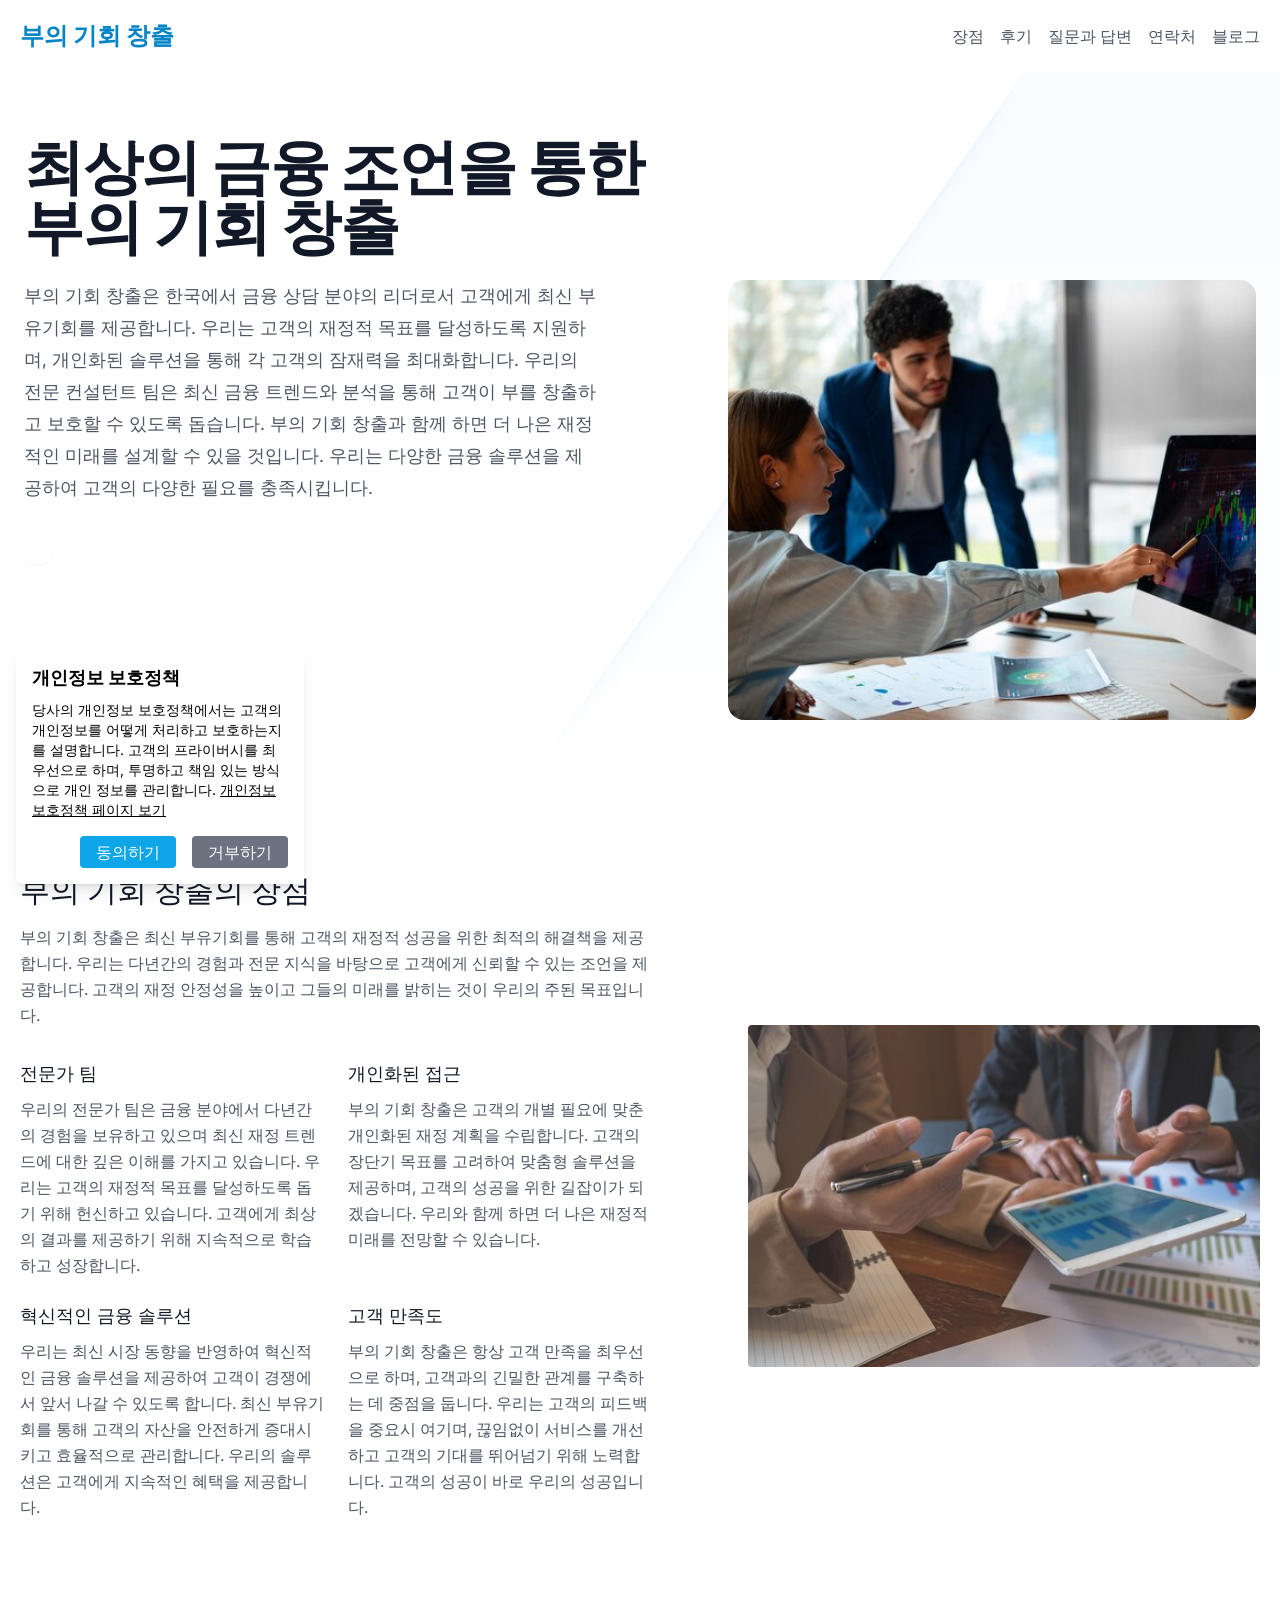
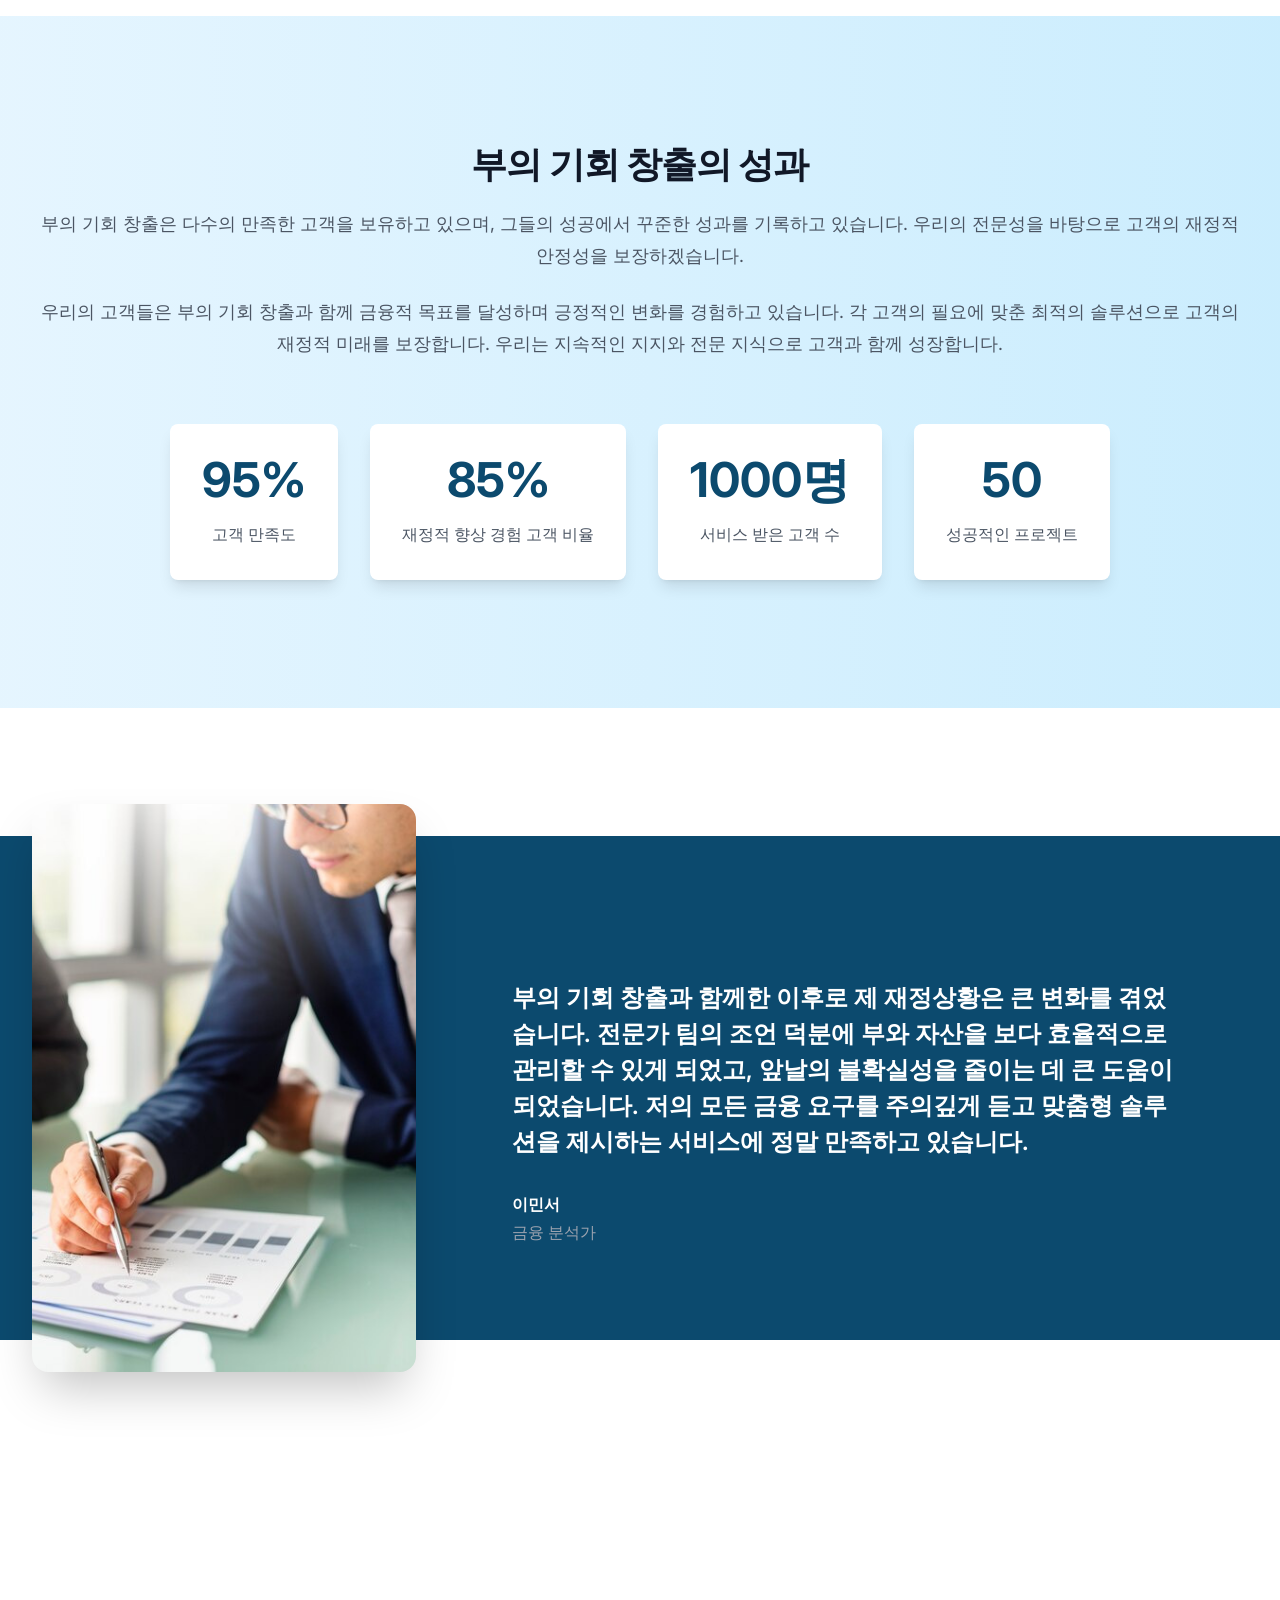
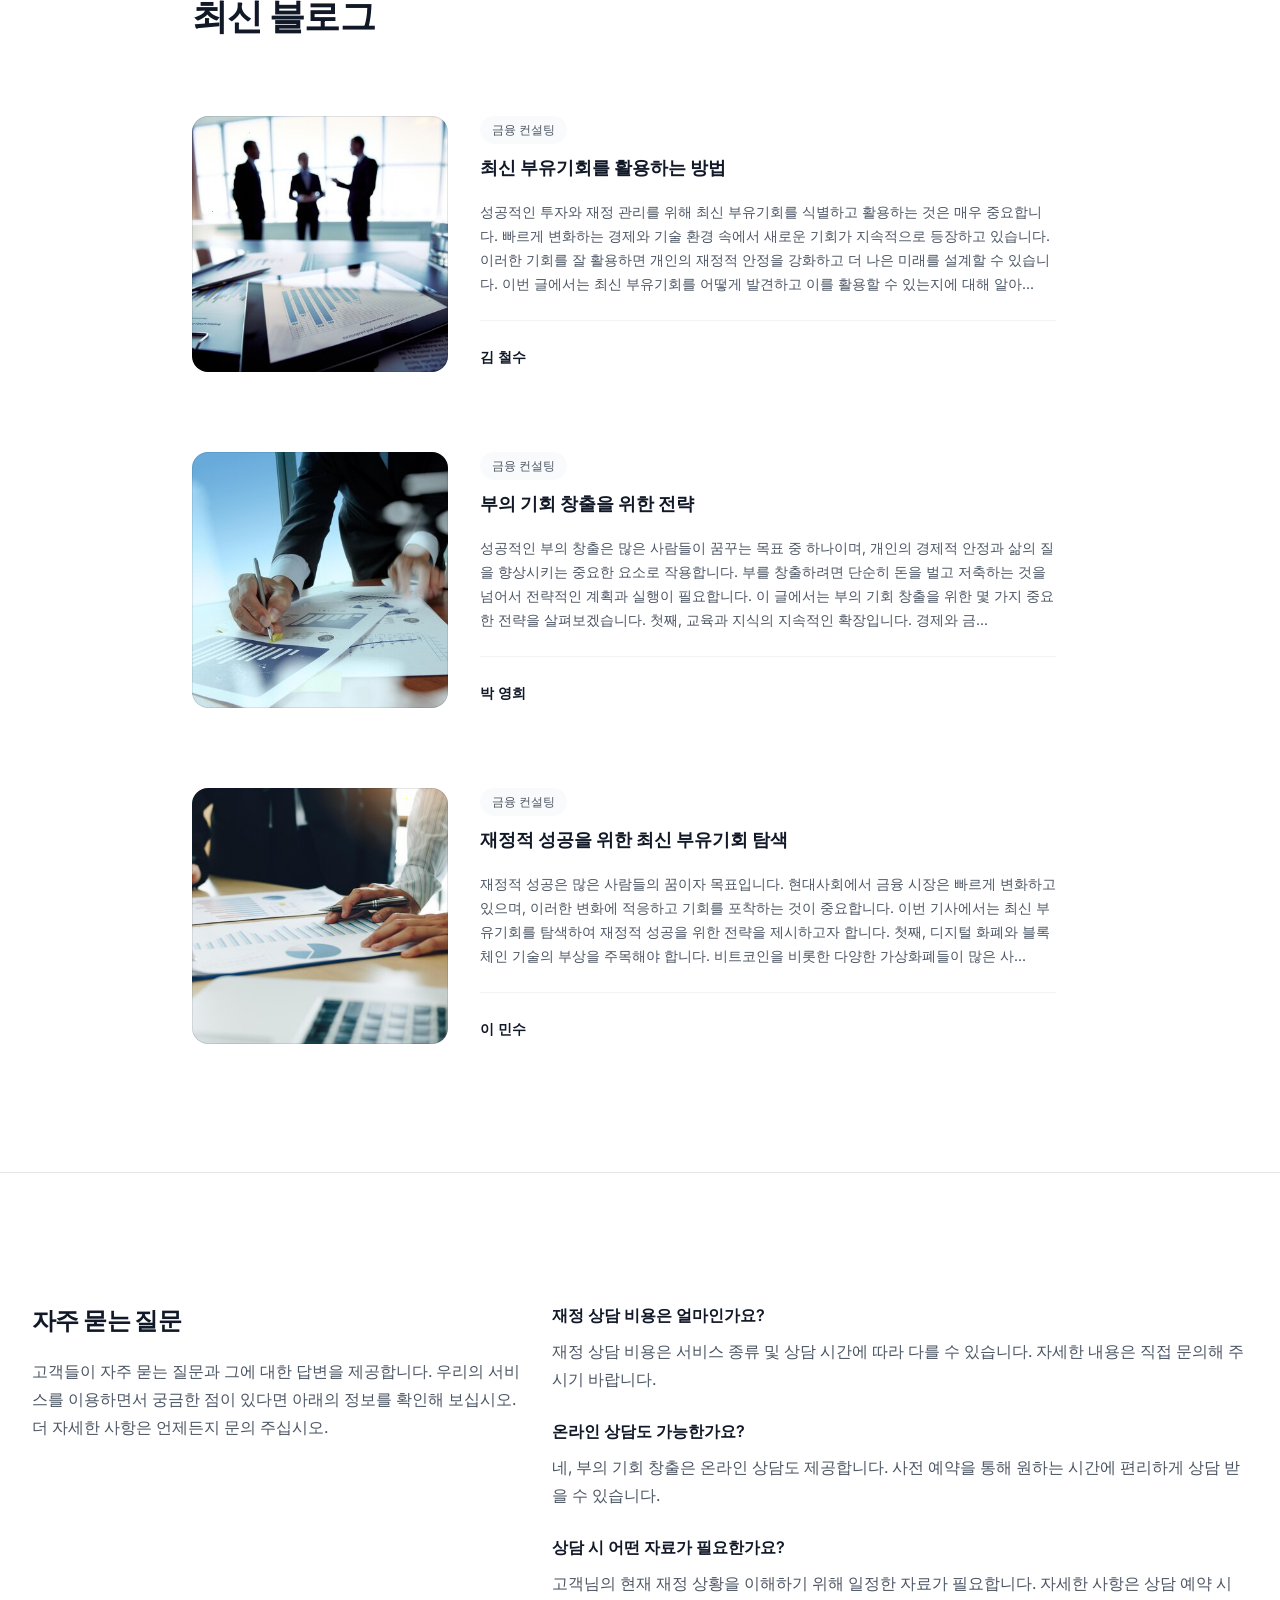
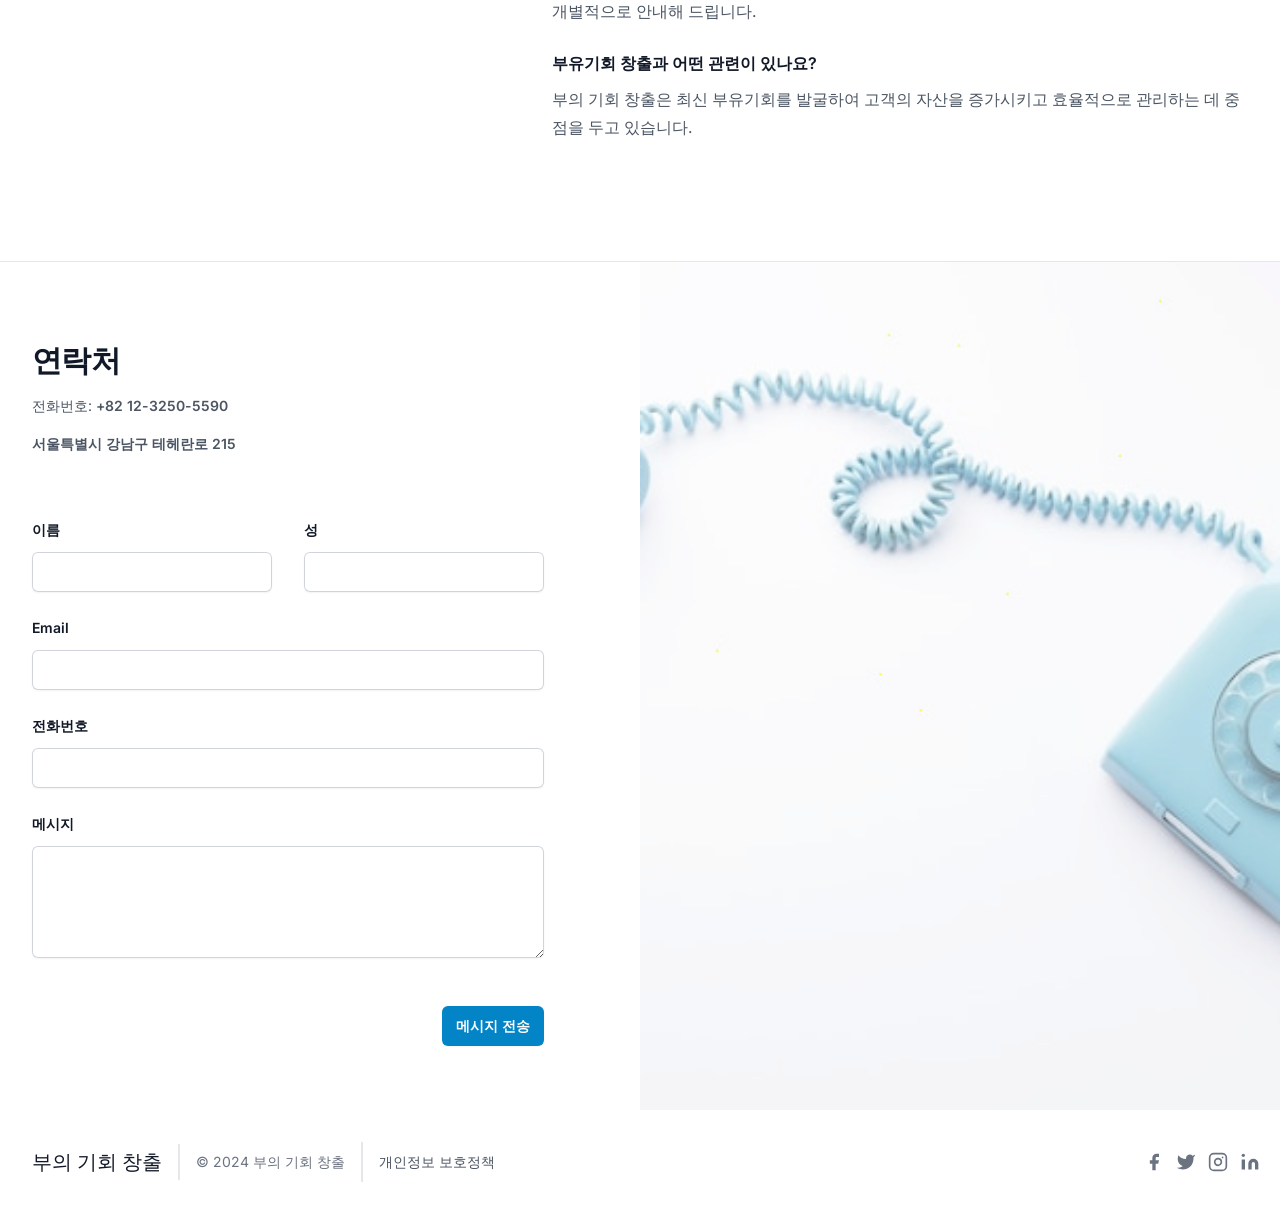
<file: index.html>
<!doctype html>
<html lang="ko" class="height-full" dir="ltr">
  <head>
    <link href="styles.css" rel="stylesheet" />
    <meta name="description" content="부의 기회 창출은 최적의 금융 조언을 제공하는 권위 있는 컨설팅 회사로서 최신 부유기회를 줄곧 탐색하며 고객에게 최고의 부의 증대 기회를 제공합니다. 우리는 고객의 재정을 최적화하고 확장하는 데 중점을 두고 있습니다." />
    <link rel="icon" type="image/x-icon" href="favicon.ico" />
    <link href="https://fonts.googleapis.com/css2?family=Inter:wght@400;500;600;700&amp;display=swap" rel="stylesheet" />
    <title>부의 기회 창출</title>
    <link rel="preconnect" href="https://fonts.gstatic.com" crossorigin="" />
    <meta charset="utf-8" />
    <style>
      body {
        font-family: "Inter", sans-serif;
      }
    </style>
    <link rel="preconnect" href="https://fonts.googleapis.com" />
    <meta name="viewport" content="width=device-width,initial-scale=1" />
  </head>
  <body>
    <header class="background-white shadow-lg-effect">
      <div class="container-main margin-x-auto flex-container flex-wrap-mode padding-5-units flex-direction-column medium-screen-flex-row items-center-position justify-between-space">
        <a href="index.html" class="flex-container items-center-position text-sky-600-color font-weight-bold text-size-2xl">
          <span>부의 기회 창출</span>
        </a>
        <nav class="visibility-hidden medium-screen-flex flex-wrap-mode items-center-position space-x-4-units">
          <a href="index.html#va11wl" class="text-gray-600-color font-weight-normal hover-text-sky-600-color">장점</a>
          <a href="index.html#x18u" class="text-gray-600-color font-weight-normal hover-text-sky-600-color">후기</a>
          <a href="index.html#k0r6" class="text-gray-600-color font-weight-normal hover-text-sky-600-color">질문과 답변</a>
          <a href="contact.html" class="text-gray-600-color font-weight-normal hover-text-sky-600-color">연락처</a>
          <a href="blog.html" class="text-gray-600-color font-weight-normal hover-text-sky-600-color">블로그</a>
        </nav>
      </div>
      <div class="medium-screen-hidden flex-container justify-center-position margin-top-4 space-x-1-units">
        <a href="index.html#va11wl" class="inline-block-display text-gray-600-color hover-background-sky-100 hover-text-sky-600-color padding-2-units rounded-medium-shape">장점</a>
        <a href="index.html#x18u" class="inline-block-display text-gray-600-color hover-background-sky-100 hover-text-sky-600-color padding-2-units rounded-medium-shape">후기</a>
        <a href="index.html#k0r6" class="inline-block-display text-gray-600-color hover-background-sky-100 hover-text-sky-600-color padding-2-units rounded-medium-shape">질문과 답변</a>
        <a href="contact.html" class="inline-block-display text-gray-600-color hover-background-sky-100 hover-text-sky-600-color padding-2-units rounded-medium-shape">연락처</a>
        <a href="blog.html" class="inline-block-display text-gray-600-color hover-background-sky-100 hover-text-sky-600-color padding-2-units rounded-medium-shape">블로그</a>
      </div>
    </header>
    <div id="vk3n75p">
      <div class="background-white">
        <div class="relative-positioning isolation-layer overflow-hidden-mode background-gradient-to-bottom from-sky-100-opacity-20 padding-top-2-units">
          <div class="absolute-placement inset-y-0-value right-one-half-position negative-z-index-10 negative-margin-right-96 width-200-percent origin-top-right-corner skew-x-negative-35-degrees background-white shadow-xl-effect shadow-sky-600-opacity-10 ring-1-effect ring-sky-50-effect small-screen-negative-margin-right-80 large-screen-negative-margin-right-96" aria-hidden="true"></div>
          <div class="margin-x-auto max-width-7xl padding-x-6-units padding-y-14-units">
            <div class="margin-x-auto max-width-2xl large-screen-margin-x-0 large-screen-grid large-screen-max-width-none large-screen-grid-col-2 large-screen-gap-x-16 large-screen-gap-y-6 extra-large-screen-grid-col-1 extra-large-screen-grid-row-1 extra-large-screen-gap-x-8">
              <h1 class="max-width-2xl text-size-4xl font-weight-bold tracking-tight-spacing text-gray-900-color small-screen-text-size-6xl large-screen-col-span-2 extra-large-screen-col-auto">최상의 금융 조언을 통한 부의 기회 창출</h1>
              <div class="margin-top-6 max-width-xl large-screen-margin-top-0 extra-large-screen-col-end-1 extra-large-screen-row-start-1">
                <p class="text-large leading-8-spacing text-gray-600-color">
                  부의 기회 창출은 한국에서 금융 상담 분야의 리더로서 고객에게 최신 부유기회를 제공합니다. 우리는 고객의 재정적 목표를 달성하도록 지원하며, 개인화된 솔루션을 통해 각 고객의 잠재력을 최대화합니다. 우리의 전문 컨설턴트 팀은 최신 금융 트렌드와 분석을 통해 고객이 부를 창출하고 보호할 수 있도록 돕습니다. 부의 기회 창출과 함께 하면 더 나은 재정적인 미래를 설계할 수 있을 것입니다. 우리는 다양한 금융 솔루션을 제공하여 고객의 다양한 필요를 충족시킵니다.
                </p>
                <div class="margin-top-10 flex-container items-center-position gap-x-6-units">
                  <a href="#" class="rounded-full-shape bg--600 padding-x-3-5-units padding-y-2-5-units text-small font-weight-semibold text-white-color shadow-sm-effect hover:bg--500 focus-visible-outline focus-visible-outline-2 focus-visible-outline-offset-2 focus-visible:outline--600"></a>
                </div>
              </div>
              <img src="img/55f402dbfc7a3c0eaf772521b5e986a7.jpg" alt="" class="margin-top-10 aspect-ratio-6-5 width-full max-width-large rounded-2xl-shape object-cover-mode small-screen-margin-top-16 large-screen-margin-top-0 large-screen-max-width-none extra-large-screen-row-span-2 extra-large-screen-row-end-2 extra-large-screen-margin-top-36" />
            </div>
          </div>
          <div class="absolute-placement inset-x-0-value bottom-0-position negative-z-index-10 height-24 background-gradient-to-top from-white-bg small-screen-height-32"></div>
        </div>
      </div>
    </div>
    <div id="va11wl">
      <section class="text-gray-600-color body-font">
        <div class="container-main margin-x-auto flex-container padding-x-5-units padding-y-24-units medium-screen-flex-row flex-direction-column items-center-position">
          <div class="large-screen-flex-grow medium-screen-width-50-percent large-screen-padding-right-24 medium-screen-padding-right-16 flex-container flex-direction-column medium-screen-items-start medium-screen-text-alignment-left margin-bottom-10 medium-screen-margin-bottom-0 items-center-position text-alignment-center">
            <h1 class="title-font small-screen-text-size-3xl text-size-2xl margin-bottom-4 font-weight-medium text-gray-900-color">부의 기회 창출의 장점</h1>
            <p class="margin-bottom-8 leading-relaxed-spacing">부의 기회 창출은 최신 부유기회를 통해 고객의 재정적 성공을 위한 최적의 해결책을 제공합니다. 우리는 다년간의 경험과 전문 지식을 바탕으로 고객에게 신뢰할 수 있는 조언을 제공합니다. 고객의 재정 안정성을 높이고 그들의 미래를 밝히는 것이 우리의 주된 목표입니다.</p>
            <div class="grid-layout medium-screen-grid-col-2 gap-6-units">
              <div class="flex-container flex-direction-column items-start-position text-alignment-left">
                <h2 class="text-large font-weight-medium text-gray-900-color margin-bottom-2">전문가 팀</h2>
                <p class="leading-relaxed-spacing text-base-size">우리의 전문가 팀은 금융 분야에서 다년간의 경험을 보유하고 있으며 최신 재정 트렌드에 대한 깊은 이해를 가지고 있습니다. 우리는 고객의 재정적 목표를 달성하도록 돕기 위해 헌신하고 있습니다. 고객에게 최상의 결과를 제공하기 위해 지속적으로 학습하고 성장합니다.</p>
              </div>
              <div class="flex-container flex-direction-column items-start-position text-alignment-left">
                <h2 class="text-large font-weight-medium text-gray-900-color margin-bottom-2">개인화된 접근</h2>
                <p class="leading-relaxed-spacing text-base-size">부의 기회 창출은 고객의 개별 필요에 맞춘 개인화된 재정 계획을 수립합니다. 고객의 장단기 목표를 고려하여 맞춤형 솔루션을 제공하며, 고객의 성공을 위한 길잡이가 되겠습니다. 우리와 함께 하면 더 나은 재정적 미래를 전망할 수 있습니다.</p>
              </div>
              <div class="flex-container flex-direction-column items-start-position text-alignment-left">
                <h2 class="text-large font-weight-medium text-gray-900-color margin-bottom-2">혁신적인 금융 솔루션</h2>
                <p class="leading-relaxed-spacing text-base-size">우리는 최신 시장 동향을 반영하여 혁신적인 금융 솔루션을 제공하여 고객이 경쟁에서 앞서 나갈 수 있도록 합니다. 최신 부유기회를 통해 고객의 자산을 안전하게 증대시키고 효율적으로 관리합니다. 우리의 솔루션은 고객에게 지속적인 혜택을 제공합니다.</p>
              </div>
              <div class="flex-container flex-direction-column items-start-position text-alignment-left">
                <h2 class="text-large font-weight-medium text-gray-900-color margin-bottom-2">고객 만족도</h2>
                <p class="leading-relaxed-spacing text-base-size">부의 기회 창출은 항상 고객 만족을 최우선으로 하며, 고객과의 긴밀한 관계를 구축하는 데 중점을 둡니다. 우리는 고객의 피드백을 중요시 여기며, 끊임없이 서비스를 개선하고 고객의 기대를 뛰어넘기 위해 노력합니다. 고객의 성공이 바로 우리의 성공입니다.</p>
              </div>
            </div>
          </div>
          <div class="large-screen-max-width-large large-screen-width-full medium-screen-width-50-percent width-five-sixths">
            <img class="object-cover-mode object-center-mode border-radius-general" alt="feature" src="img/f801fd3d85fdb9ff3bda42faf10e4c5b.jpg" />
          </div>
        </div>
      </section>
    </div>
    <div id="ey2ras9">
      <div class="relative-positioning background-sky-50 padding-y-24-units small-screen-padding-y-32">
        <div class="absolute-placement inset-0-value background-gradient-to-right from-sky-200 to-sky-400 opacity-20-value"></div>
        <div class="relative-positioning z-index-10 margin-x-auto max-width-7xl padding-x-6-units large-screen-padding-x-8">
          <div class="margin-x-auto max-width-2xl text-alignment-center large-screen-margin-x-0 large-screen-max-width-none">
            <h2 class="text-size-3xl font-weight-bold tracking-tight-spacing text-gray-900-color small-screen-text-size-4xl">부의 기회 창출의 성과</h2>
            <p class="margin-top-6 text-large leading-8-spacing text-gray-600-color">부의 기회 창출은 다수의 만족한 고객을 보유하고 있으며, 그들의 성공에서 꾸준한 성과를 기록하고 있습니다. 우리의 전문성을 바탕으로 고객의 재정적 안정성을 보장하겠습니다.</p>
            <p class="margin-top-6 text-large leading-8-spacing text-gray-600-color">우리의 고객들은 부의 기회 창출과 함께 금융적 목표를 달성하며 긍정적인 변화를 경험하고 있습니다. 각 고객의 필요에 맞춘 최적의 솔루션으로 고객의 재정적 미래를 보장합니다. 우리는 지속적인 지지와 전문 지식으로 고객과 함께 성장합니다.</p>
          </div>
          <div class="margin-top-16 flex-container flex-direction-column items-center-position large-screen-flex-row large-screen-justify-center large-screen-space-x-8">
            <div class="flex-container flex-direction-column items-center-position background-white rounded-large-shape shadow-lg-effect padding-8-units transform-property hover-scale-105 transition-transform-effect duration-300-ms">
              <dd class="text-size-5xl font-weight-bold text-sky-900-color">95%</dd>
              <dt class="margin-top-4 text-base-size leading-7-spacing text-gray-600-color">고객 만족도</dt>
            </div>
            <div class="flex-container flex-direction-column items-center-position background-white rounded-large-shape shadow-lg-effect padding-8-units margin-top-8 large-screen-margin-top-0 transform-property hover-scale-105 transition-transform-effect duration-300-ms">
              <dd class="text-size-5xl font-weight-bold text-sky-900-color">85%</dd>
              <dt class="margin-top-4 text-base-size leading-7-spacing text-gray-600-color">재정적 향상 경험 고객 비율</dt>
            </div>
            <div class="flex-container flex-direction-column items-center-position background-white rounded-large-shape shadow-lg-effect padding-8-units margin-top-8 large-screen-margin-top-0 transform-property hover-scale-105 transition-transform-effect duration-300-ms">
              <dd class="text-size-5xl font-weight-bold text-sky-900-color">1000명</dd>
              <dt class="margin-top-4 text-base-size leading-7-spacing text-gray-600-color">서비스 받은 고객 수</dt>
            </div>
            <div class="flex-container flex-direction-column items-center-position background-white rounded-large-shape shadow-lg-effect padding-8-units margin-top-8 large-screen-margin-top-0 transform-property hover-scale-105 transition-transform-effect duration-300-ms">
              <dd class="text-size-5xl font-weight-bold text-sky-900-color">50</dd>
              <dt class="margin-top-4 text-base-size leading-7-spacing text-gray-600-color">성공적인 프로젝트</dt>
            </div>
          </div>
        </div>
      </div>
    </div>
    <div id="x18u">
      <div class="background-white padding-bottom-16-units padding-top-24-units small-screen-padding-bottom-24 small-screen-padding-top-32 extra-large-screen-padding-bottom-32">
        <div class="background-sky-900 padding-bottom-20-units small-screen-padding-bottom-24 extra-large-screen-padding-bottom-0">
          <div class="margin-x-auto flex-container max-width-7xl flex-direction-column items-center-position gap-x-8-units gap-y-10-units padding-x-6-units small-screen-gap-y-8 large-screen-padding-x-8 extra-large-screen-flex-row extra-large-screen-items-stretch">
            <div class="negative-margin-top-8 width-full max-width-2xl extra-large-screen-negative-margin-bottom-8 extra-large-screen-width-96 extra-large-screen-flex-none">
              <div class="relative-positioning aspect-ratio-2-1 height-full medium-screen-negative-margin-x-8 extra-large-screen-margin-x-0 extra-large-screen-aspect-auto">
                <img class="absolute-placement inset-0-value height-full width-full rounded-2xl-shape background-gray-800 object-cover-mode shadow-2xl-effect" src="img/5e4ec830939a0e39552d99573cede578.jpg" alt="" />
              </div>
            </div>
            <div class="width-full max-width-2xl extra-large-screen-max-width-none extra-large-screen-flex-auto extra-large-screen-padding-x-16 extra-large-screen-padding-y-24">
              <figure class="relative-positioning isolation-layer padding-top-6-units small-screen-padding-top-12">
                <blockquote class="text-extra-large font-weight-semibold leading-8-spacing text-white-color small-screen-text-size-2xl small-screen-leading-9">
                  <p>부의 기회 창출과 함께한 이후로 제 재정상황은 큰 변화를 겪었습니다. 전문가 팀의 조언 덕분에 부와 자산을 보다 효율적으로 관리할 수 있게 되었고, 앞날의 불확실성을 줄이는 데 큰 도움이 되었습니다. 저의 모든 금융 요구를 주의깊게 듣고 맞춤형 솔루션을 제시하는 서비스에 정말 만족하고 있습니다.</p>
                </blockquote>
                <figcaption class="margin-top-8 text-base-size">
                  <div class="font-weight-semibold text-white-color">이민서</div>
                  <div class="margin-top-1 text-gray-400-color">금융 분석가</div>
                </figcaption>
              </figure>
            </div>
          </div>
        </div>
      </div>
    </div>
    <div class="background-white padding-y-24-units small-screen-padding-y-32">
      <div class="margin-x-auto max-width-7xl padding-x-6-units large-screen-padding-x-8">
        <div class="margin-x-auto max-width-2xl large-screen-max-width-4xl">
          <h2 class="text-size-3xl font-weight-bold tracking-tight-spacing text-gray-900-color small-screen-text-size-4xl">최신 블로그</h2>
          <div class="margin-top-16 space-y-20-units large-screen-margin-top-20 large-screen-space-y-20">
            <article class="relative-positioning isolation-layer flex-container flex-direction-column gap-8-units large-screen-flex-row">
              <div class="relative-positioning aspect-ratio-16-9 small-screen-aspect-ratio-2-1 large-screen-aspect-square large-screen-width-64 large-screen-no-shrink">
                <img src="img/430f88f189b59d0cfd49368d23d79ee9.jpg" alt="" class="absolute-placement inset-0-value height-full width-full rounded-2xl-shape background-gray-50 object-cover-mode" />
                <div class="absolute-placement inset-0-value rounded-2xl-shape ring-1-effect ring-inset-effect ring-gray-900-opacity-10"></div>
              </div>
              <div>
                <div class="flex-container items-center-position gap-x-4-units text-extra-small">
                  <a href="#" class="relative-positioning z-index-10 rounded-full-shape background-gray-50 padding-x-3-units padding-y-1-5-units font-weight-medium text-gray-600-color hover-background-gray-100">금융 컨설팅</a>
                </div>
                <div class="group-container relative-positioning max-width-xl">
                  <h3 class="margin-top-3 text-large font-weight-semibold leading-6-spacing text-gray-900-color group-hover-text-gray-600">
                    <a href="choesin-buyugihoeleul-hwal-yonghaneun-bangbeob.html">
                      <span class="absolute-placement inset-0-value"></span>
                      최신 부유기회를 활용하는 방법
                    </a>
                  </h3>
                  <p class="margin-top-5 text-small leading-6-spacing text-gray-600-color">성공적인 투자와 재정 관리를 위해 최신 부유기회를 식별하고 활용하는 것은 매우 중요합니다. 빠르게 변화하는 경제와 기술 환경 속에서 새로운 기회가 지속적으로 등장하고 있습니다. 이러한 기회를 잘 활용하면 개인의 재정적 안정을 강화하고 더 나은 미래를 설계할 수 있습니다. 이번 글에서는 최신 부유기회를 어떻게 발견하고 이를 활용할 수 있는지에 대해 알아...</p>
                </div>
                <div class="margin-top-6 flex-container border-top-direction border-gray-900-opacity-5 padding-top-6-units">
                  <div class="relative-positioning flex-container items-center-position gap-x-4-units">
                    <div class="text-small leading-6-spacing">
                      <p class="font-weight-semibold text-gray-900-color">
                        <a href="choesin-buyugihoeleul-hwal-yonghaneun-bangbeob.html">
                          <span class="absolute-placement inset-0-value"></span>
                          김 철수
                        </a>
                      </p>
                    </div>
                  </div>
                </div>
              </div>
            </article>
            <article class="relative-positioning isolation-layer flex-container flex-direction-column gap-8-units large-screen-flex-row">
              <div class="relative-positioning aspect-ratio-16-9 small-screen-aspect-ratio-2-1 large-screen-aspect-square large-screen-width-64 large-screen-no-shrink">
                <img src="img/b6f781b484998ef44552d66808624c98.jpg" alt="" class="absolute-placement inset-0-value height-full width-full rounded-2xl-shape background-gray-50 object-cover-mode" />
                <div class="absolute-placement inset-0-value rounded-2xl-shape ring-1-effect ring-inset-effect ring-gray-900-opacity-10"></div>
              </div>
              <div>
                <div class="flex-container items-center-position gap-x-4-units text-extra-small">
                  <a href="#" class="relative-positioning z-index-10 rounded-full-shape background-gray-50 padding-x-3-units padding-y-1-5-units font-weight-medium text-gray-600-color hover-background-gray-100">금융 컨설팅</a>
                </div>
                <div class="group-container relative-positioning max-width-xl">
                  <h3 class="margin-top-3 text-large font-weight-semibold leading-6-spacing text-gray-900-color group-hover-text-gray-600">
                    <a href="buui-gihoe-changchul-eul-wihan-jeonlyag.html">
                      <span class="absolute-placement inset-0-value"></span>
                      부의 기회 창출을 위한 전략
                    </a>
                  </h3>
                  <p class="margin-top-5 text-small leading-6-spacing text-gray-600-color">성공적인 부의 창출은 많은 사람들이 꿈꾸는 목표 중 하나이며, 개인의 경제적 안정과 삶의 질을 향상시키는 중요한 요소로 작용합니다. 부를 창출하려면 단순히 돈을 벌고 저축하는 것을 넘어서 전략적인 계획과 실행이 필요합니다. 이 글에서는 부의 기회 창출을 위한 몇 가지 중요한 전략을 살펴보겠습니다. 첫째, 교육과 지식의 지속적인 확장입니다. 경제와 금...</p>
                </div>
                <div class="margin-top-6 flex-container border-top-direction border-gray-900-opacity-5 padding-top-6-units">
                  <div class="relative-positioning flex-container items-center-position gap-x-4-units">
                    <div class="text-small leading-6-spacing">
                      <p class="font-weight-semibold text-gray-900-color">
                        <a href="buui-gihoe-changchul-eul-wihan-jeonlyag.html">
                          <span class="absolute-placement inset-0-value"></span>
                          박 영희
                        </a>
                      </p>
                    </div>
                  </div>
                </div>
              </div>
            </article>
            <article class="relative-positioning isolation-layer flex-container flex-direction-column gap-8-units large-screen-flex-row">
              <div class="relative-positioning aspect-ratio-16-9 small-screen-aspect-ratio-2-1 large-screen-aspect-square large-screen-width-64 large-screen-no-shrink">
                <img src="img/49d1831b44b7890c4233d993d69d5adf.jpg" alt="" class="absolute-placement inset-0-value height-full width-full rounded-2xl-shape background-gray-50 object-cover-mode" />
                <div class="absolute-placement inset-0-value rounded-2xl-shape ring-1-effect ring-inset-effect ring-gray-900-opacity-10"></div>
              </div>
              <div>
                <div class="flex-container items-center-position gap-x-4-units text-extra-small">
                  <a href="#" class="relative-positioning z-index-10 rounded-full-shape background-gray-50 padding-x-3-units padding-y-1-5-units font-weight-medium text-gray-600-color hover-background-gray-100">금융 컨설팅</a>
                </div>
                <div class="group-container relative-positioning max-width-xl">
                  <h3 class="margin-top-3 text-large font-weight-semibold leading-6-spacing text-gray-900-color group-hover-text-gray-600">
                    <a href="jaejeongjeog-seong-gong-eul-wihan-choesin-buyugihoe-tamsaeg.html">
                      <span class="absolute-placement inset-0-value"></span>
                      재정적 성공을 위한 최신 부유기회 탐색
                    </a>
                  </h3>
                  <p class="margin-top-5 text-small leading-6-spacing text-gray-600-color">재정적 성공은 많은 사람들의 꿈이자 목표입니다. 현대사회에서 금융 시장은 빠르게 변화하고 있으며, 이러한 변화에 적응하고 기회를 포착하는 것이 중요합니다. 이번 기사에서는 최신 부유기회를 탐색하여 재정적 성공을 위한 전략을 제시하고자 합니다. 첫째, 디지털 화폐와 블록체인 기술의 부상을 주목해야 합니다. 비트코인을 비롯한 다양한 가상화폐들이 많은 사...</p>
                </div>
                <div class="margin-top-6 flex-container border-top-direction border-gray-900-opacity-5 padding-top-6-units">
                  <div class="relative-positioning flex-container items-center-position gap-x-4-units">
                    <div class="text-small leading-6-spacing">
                      <p class="font-weight-semibold text-gray-900-color">
                        <a href="jaejeongjeog-seong-gong-eul-wihan-choesin-buyugihoe-tamsaeg.html">
                          <span class="absolute-placement inset-0-value"></span>
                          이 민수
                        </a>
                      </p>
                    </div>
                  </div>
                </div>
              </div>
            </article>
          </div>
        </div>
      </div>
    </div>
    <div id="k0r6">
      <div class="background-white border-y-direction">
        <div class="margin-x-auto max-width-7xl padding-x-6-units padding-y-24-units small-screen-padding-top-32 large-screen-padding-x-8 lg:py-30">
          <div class="large-screen-grid large-screen-grid-col-12 large-screen-gap-8">
            <div class="large-screen-col-span-5">
              <h2 class="text-size-2xl font-weight-bold leading-10-spacing tracking-tight-spacing text-gray-900-color">자주 묻는 질문</h2>
              <p class="margin-top-4 text-base-size leading-7-spacing text-gray-600-color">고객들이 자주 묻는 질문과 그에 대한 답변을 제공합니다. 우리의 서비스를 이용하면서 궁금한 점이 있다면 아래의 정보를 확인해 보십시오. 더 자세한 사항은 언제든지 문의 주십시오.</p>
            </div>
            <div class="margin-top-10 large-screen-col-span-7 large-screen-margin-top-0">
              <dl class="space-y-10-units margin-bottom-6">
                <div>
                  <dt class="text-base-size font-weight-semibold leading-7-spacing text-gray-900-color">재정 상담 비용은 얼마인가요?</dt>
                  <dd class="margin-top-2 text-base-size leading-7-spacing text-gray-600-color">재정 상담 비용은 서비스 종류 및 상담 시간에 따라 다를 수 있습니다. 자세한 내용은 직접 문의해 주시기 바랍니다.</dd>
                </div>
              </dl>
              <dl class="space-y-10-units margin-bottom-6">
                <div>
                  <dt class="text-base-size font-weight-semibold leading-7-spacing text-gray-900-color">온라인 상담도 가능한가요?</dt>
                  <dd class="margin-top-2 text-base-size leading-7-spacing text-gray-600-color">네, 부의 기회 창출은 온라인 상담도 제공합니다. 사전 예약을 통해 원하는 시간에 편리하게 상담 받을 수 있습니다.</dd>
                </div>
              </dl>
              <dl class="space-y-10-units margin-bottom-6">
                <div>
                  <dt class="text-base-size font-weight-semibold leading-7-spacing text-gray-900-color">상담 시 어떤 자료가 필요한가요?</dt>
                  <dd class="margin-top-2 text-base-size leading-7-spacing text-gray-600-color">고객님의 현재 재정 상황을 이해하기 위해 일정한 자료가 필요합니다. 자세한 사항은 상담 예약 시 개별적으로 안내해 드립니다.</dd>
                </div>
              </dl>
              <dl class="space-y-10-units margin-bottom-6">
                <div>
                  <dt class="text-base-size font-weight-semibold leading-7-spacing text-gray-900-color">부유기회 창출과 어떤 관련이 있나요?</dt>
                  <dd class="margin-top-2 text-base-size leading-7-spacing text-gray-600-color">부의 기회 창출은 최신 부유기회를 발굴하여 고객의 자산을 증가시키고 효율적으로 관리하는 데 중점을 두고 있습니다.</dd>
                </div>
              </dl>
            </div>
          </div>
        </div>
      </div>
    </div>
    <div id="contact">
      <div class="relative-positioning background-white">
        <div class="large-screen-absolute-position large-screen-inset-0 large-screen-left-one-half">
          <img class="height-64 width-full background-gray-50 object-cover-mode small-screen-height-80 large-screen-absolute-position large-screen-height-full opacity-70-value" src="img/2c6d7877d781881cf44d6f02dc6ef3d1.jpg" alt="" />
        </div>
        <div class="padding-bottom-24-units padding-top-16-units small-screen-padding-bottom-16 small-screen-padding-top-24 large-screen-margin-x-auto large-screen-grid large-screen-max-width-7xl large-screen-grid-col-2 large-screen-padding-top-20">
          <div class="padding-x-6-units large-screen-padding-x-8">
            <div class="margin-x-auto max-width-xl large-screen-margin-x-0 large-screen-max-width-large">
              <h2 class="text-size-3xl font-weight-bold tracking-tight-spacing text-gray-900-color">연락처</h2>
              <p class="margin-top-4 text-small leading-6-spacing text-gray-600-color">
                전화번호:
                <a href="mailto:+82 12-3250-5590" class="font-weight-semibold">+82 12-3250-5590</a>
              </p>
              <p class="margin-top-4 text-small text-gray-600-color"><span class="font-weight-semibold">서울특별시 강남구 테헤란로 215</span></p>
              <form action="#" method="POST" class="margin-top-16">
                <div class="grid-layout grid-columns-1 gap-x-8-units gap-y-6-units small-screen-grid-col-2">
                  <div>
                    <label for="first-name" class="block-display text-small font-weight-semibold leading-6-spacing text-gray-900-color">이름</label>
                    <div class="margin-top-2-5">
                      <input type="text" name="first-name" id="lfrp" autocomplete="given-name" class="block-display width-full rounded-medium-shape border-zero padding-x-3-5-units padding-y-2-units text-gray-900-color shadow-sm-effect ring-1-effect ring-inset-effect ring-gray-300-effect placeholder-text-gray-400-color focus-ring-2-effect focus-ring-inset-effect focus-ring-sky-600-effect small-screen-text-small small-screen-leading-6" />
                    </div>
                  </div>
                  <div>
                    <label for="last-name" class="block-display text-small font-weight-semibold leading-6-spacing text-gray-900-color">성</label>
                    <div class="margin-top-2-5">
                      <input type="text" name="last-name" id="ltqgx" autocomplete="family-name" class="block-display width-full rounded-medium-shape border-zero padding-x-3-5-units padding-y-2-units text-gray-900-color shadow-sm-effect ring-1-effect ring-inset-effect ring-gray-300-effect placeholder-text-gray-400-color focus-ring-2-effect focus-ring-inset-effect focus-ring-sky-600-effect small-screen-text-small small-screen-leading-6" />
                    </div>
                  </div>
                  <div class="small-screen-col-span-2">
                    <label for="email" class="block-display text-small font-weight-semibold leading-6-spacing text-gray-900-color">Email</label>
                    <div class="margin-top-2-5">
                      <input id="odbe7" name="email" type="email" autocomplete="email" class="block-display width-full rounded-medium-shape border-zero padding-x-3-5-units padding-y-2-units text-gray-900-color shadow-sm-effect ring-1-effect ring-inset-effect ring-gray-300-effect placeholder-text-gray-400-color focus-ring-2-effect focus-ring-inset-effect focus-ring-sky-600-effect small-screen-text-small small-screen-leading-6" />
                    </div>
                  </div>
                  <div class="small-screen-col-span-2">
                    <div class="flex-container justify-between-space text-small leading-6-spacing">
                      <label for="phone" class="block-display font-weight-semibold text-gray-900-color">전화번호</label>
                    </div>
                    <div class="margin-top-2-5">
                      <input type="tel" name="phone" id="v6i0bo" autocomplete="tel" aria-describedby="phone-description" class="block-display width-full rounded-medium-shape border-zero padding-x-3-5-units padding-y-2-units text-gray-900-color shadow-sm-effect ring-1-effect ring-inset-effect ring-gray-300-effect placeholder-text-gray-400-color focus-ring-2-effect focus-ring-inset-effect focus-ring-sky-600-effect small-screen-text-small small-screen-leading-6" />
                    </div>
                  </div>
                  <div class="small-screen-col-span-2">
                    <div class="flex-container justify-between-space text-small leading-6-spacing">
                      <label for="message" class="block-display text-small font-weight-semibold leading-6-spacing text-gray-900-color">메시지</label>
                    </div>
                    <div class="margin-top-2-5">
                      <textarea id="h08av" name="message" rows="4" aria-describedby="message-description" class="block-display width-full rounded-medium-shape border-zero padding-x-3-5-units padding-y-2-units text-gray-900-color shadow-sm-effect ring-1-effect ring-inset-effect ring-gray-300-effect placeholder-text-gray-400-color focus-ring-2-effect focus-ring-inset-effect focus-ring-sky-600-effect small-screen-text-small small-screen-leading-6"></textarea>
                    </div>
                  </div>
                </div>
                <div class="margin-top-10 flex-container justify-end-position padding-top-2-units">
                  <button type="submit" class="rounded-medium-shape background-sky-600 padding-x-3-5-units padding-y-2-5-units text-alignment-center text-small font-weight-semibold text-white-color shadow-sm-effect hover-background-sky-500 focus-visible-outline focus-visible-outline-2 focus-visible-outline-offset-2 focus-visible-outline-sky-600">메시지 전송</button>
                </div>
              </form>
            </div>
          </div>
        </div>
      </div>
    </div>
    <footer class="text-gray-600-color body-font">
      <div class="container-main padding-x-5-units padding-y-8-units margin-x-auto flex-container items-center-position small-screen-flex-row flex-direction-column">
        <a class="flex-container title-font font-weight-medium items-center-position medium-screen-justify-start justify-center-position text-gray-900-color">
          <span class="margin-left-3 text-extra-large">부의 기회 창출</span>
        </a>
        <p class="text-small text-gray-500-color small-screen-margin-left-4 small-screen-padding-left-4 small-screen-border-left-2 small-screen-border-gray-200 small-screen-padding-y-2 small-screen-margin-top-0 margin-top-4">© 2024 부의 기회 창출</p>
        <p class="text-small text-gray-500-color small-screen-margin-left-4 small-screen-padding-left-4 small-screen-border-left-2 small-screen-border-gray-200 small-screen-padding-y-2 small-screen-margin-top-0 margin-top-4">
          <a class="flex-container title-font items-center-position medium-screen-justify-start justify-center-position text-gray-900-color" href="privacy_policy.html">
            <span class="text-small leading-6-spacing text-gray-600-color hover-text-gray-700-color">개인정보 보호정책</span>
          </a>
        </p>
        <span class="inline-flex-container small-screen-margin-left-auto small-screen-margin-top-0 margin-top-4 justify-center-position small-screen-justify-start">
          <a class="text-gray-500-color">
            <svg fill="currentColor" stroke-linecap="round" stroke-linejoin="round" stroke-width="2" class="width-5 height-5" viewBox="0 0 24 24">
              <path d="M18 2h-3a5 5 0 00-5 5v3H7v4h3v8h4v-8h3l1-4h-4V7a1 1 0 011-1h3z"></path>
            </svg>
          </a>
          <a class="margin-left-3 text-gray-500-color">
            <svg fill="currentColor" stroke-linecap="round" stroke-linejoin="round" stroke-width="2" class="width-5 height-5" viewBox="0 0 24 24">
              <path d="M23 3a10.9 10.9 0 01-3.14 1.53 4.48 4.48 0 00-7.86 3v1A10.66 10.66 0 013 4s-4 9 5 13a11.64 11.64 0 01-7 2c9 5 20 0 20-11.5a4.5 4.5 0 00-.08-.83A7.72 7.72 0 0023 3z"></path>
            </svg>
          </a>
          <a class="margin-left-3 text-gray-500-color">
            <svg fill="none" stroke="currentColor" stroke-linecap="round" stroke-linejoin="round" stroke-width="2" class="width-5 height-5" viewBox="0 0 24 24">
              <rect width="20" height="20" x="2" y="2" rx="5" ry="5"></rect>
              <path d="M16 11.37A4 4 0 1112.63 8 4 4 0 0116 11.37zm1.5-4.87h.01"></path>
            </svg>
          </a>
          <a class="margin-left-3 text-gray-500-color">
            <svg fill="currentColor" stroke="currentColor" stroke-linecap="round" stroke-linejoin="round" stroke-width="0" class="width-5 height-5" viewBox="0 0 24 24">
              <path stroke="none" d="M16 8a6 6 0 016 6v7h-4v-7a2 2 0 00-2-2 2 2 0 00-2 2v7h-4v-7a6 6 0 016-6zM2 9h4v12H2z"></path>
              <circle cx="4" cy="4" r="2" stroke="none"></circle>
            </svg>
          </a>
        </span>
      </div>
    </footer>
    <div id="crjbf5" class="fixed-position bottom-0-position left-0-position background-white padding-4-units shadow-lg-effect margin-4-units rounded-large-shape width-72">
      <h2 class="text-large font-weight-semibold">개인정보 보호정책</h2>
      <p class="text-small margin-top-2">
        당사의 개인정보 보호정책에서는 고객의 개인정보를 어떻게 처리하고 보호하는지를 설명합니다. 고객의 프라이버시를 최우선으로 하며, 투명하고 책임 있는 방식으로 개인 정보를 관리합니다.
        <a class="text-underline" href="privacy_policy.html">개인정보 보호정책 페이지 보기</a>
      </p>
      <div class="margin-top-4 flex-container gap-4-units justify-end-position">
        <button onclick="document.getElementById('crjbf5').style.display = 'none'" class="background-sky-500 text-white-color padding-x-4-units padding-y-1-units border-radius-general hover-background-sky-700">동의하기</button>
        <button onclick="document.getElementById('crjbf5').style.display = 'none'" class="background-gray-500 text-white-color padding-x-4-units padding-y-1-units border-radius-general hover-background-gray-700">거부하기</button>
      </div>
    </div>
  </body>
</html>
</file>
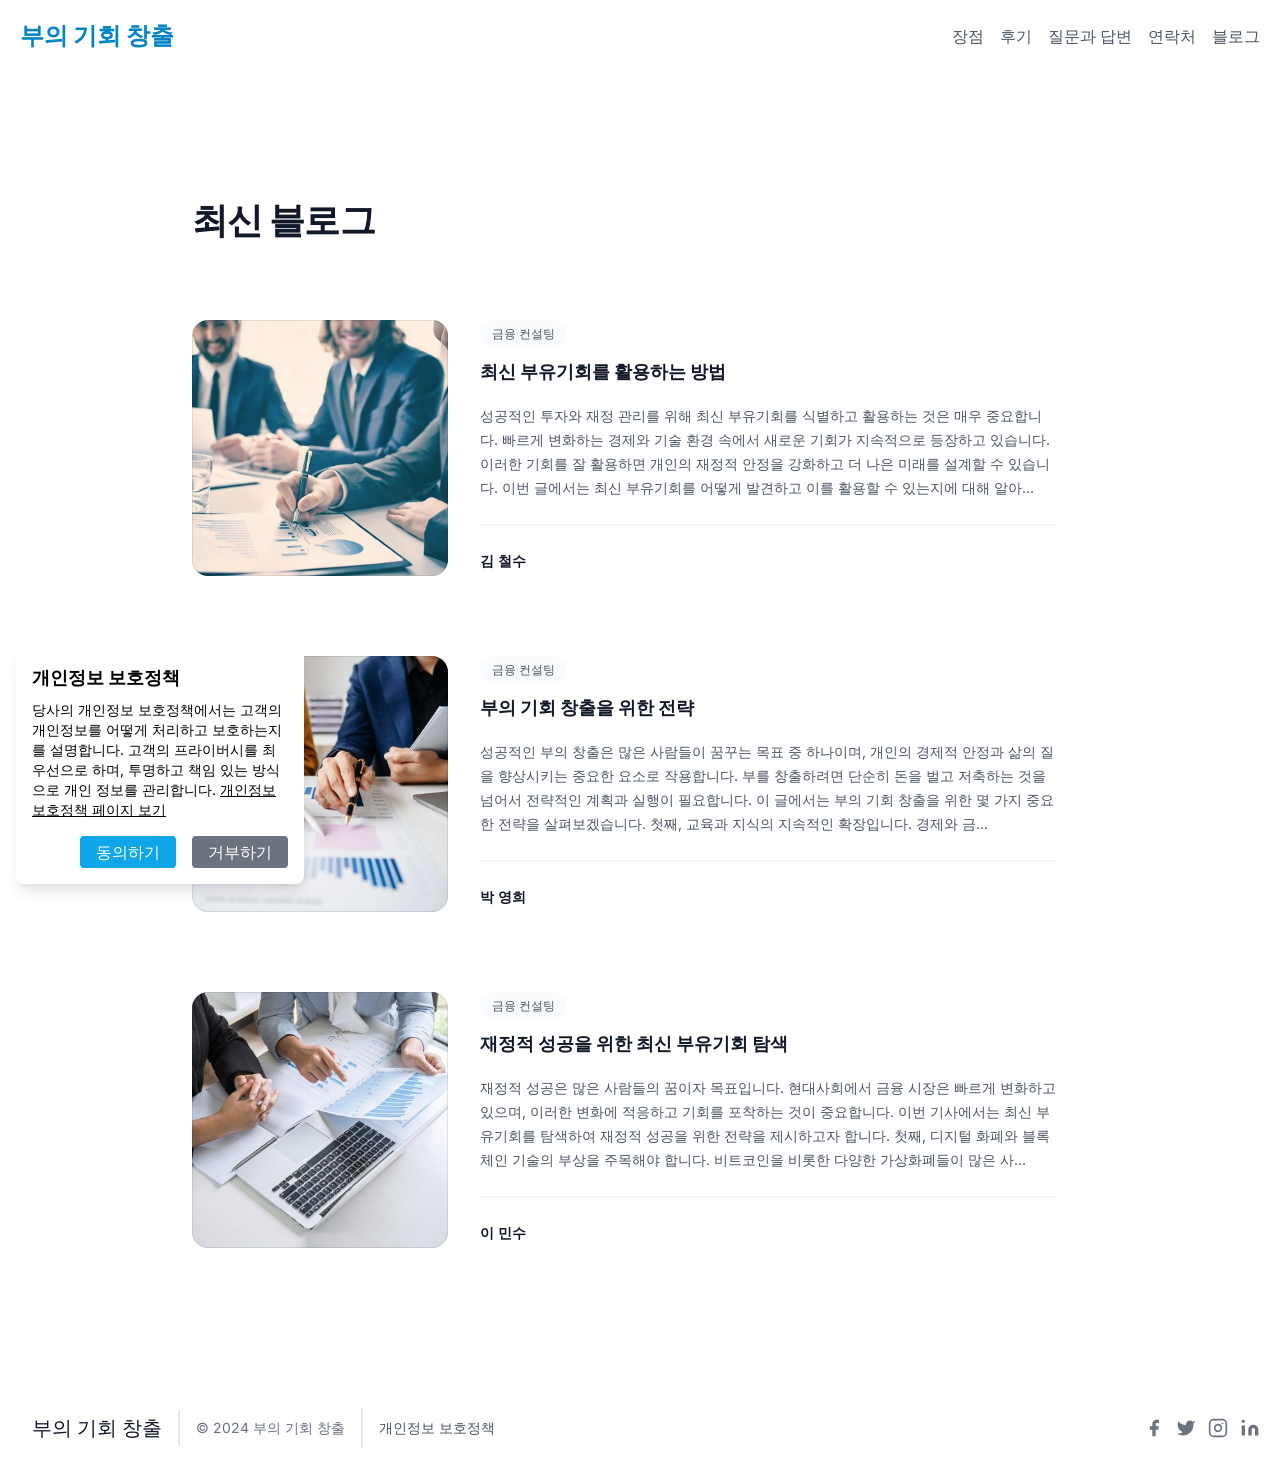
<file: blog.html>
<!doctype html>
<html lang="ko" class="height-full" dir="ltr">
        <head>
                <title>부의 기회 창출</title>
                <link href="styles.css" rel="stylesheet" />
                <link href="https://fonts.googleapis.com/css2?family=Inter:wght@400;500;600;700&amp;display=swap" rel="stylesheet" />
                <meta name="viewport" content="width=device-width,initial-scale=1" />
                <style>
                        body {
                                font-family: 'Inter', sans-serif;
                        }
                </style>
                <link rel="preconnect" href="https://fonts.gstatic.com" crossorigin="" />
                <meta charset="utf-8" />
                <link rel="preconnect" href="https://fonts.googleapis.com" />
                <link rel="icon" type="image/x-icon" href="favicon.ico" />
                <meta name="description" content="부의 기회 창출은 최적의 금융 조언을 제공하는 권위 있는 컨설팅 회사로서 최신 부유기회를 줄곧 탐색하며 고객에게 최고의 부의 증대 기회를 제공합니다. 우리는 고객의 재정을 최적화하고 확장하는 데 중점을 두고 있습니다." />
        </head>
        <body>
                <header class="background-white shadow-lg-effect">
                        <div class="container-main margin-x-auto flex-container flex-wrap-mode padding-5-units flex-direction-column medium-screen-flex-row items-center-position justify-between-space">
                                <a href="index.html" class="flex-container items-center-position text-sky-600-color font-weight-bold text-size-2xl">
                                        <span>부의 기회 창출</span>
                                </a>
                                <nav class="visibility-hidden medium-screen-flex flex-wrap-mode items-center-position space-x-4-units">
                                        <a href="index.html#feature" class="text-gray-600-color font-weight-normal hover-text-sky-600-color">장점</a>
                                        <a href="index.html#testimonials" class="text-gray-600-color font-weight-normal hover-text-sky-600-color">후기</a>
                                        <a href="index.html#faq" class="text-gray-600-color font-weight-normal hover-text-sky-600-color">질문과 답변</a>
                                        <a href="contact.html" class="text-gray-600-color font-weight-normal hover-text-sky-600-color">연락처</a>
                                        <a href="blog.html" class="text-gray-600-color font-weight-normal hover-text-sky-600-color">블로그</a>
                                </nav>
                        </div>
                        <div class="medium-screen-hidden flex-container justify-center-position margin-top-4 space-x-1-units">
                                <a href="index.html#feature" class="inline-block-display text-gray-600-color hover-background-sky-100 hover-text-sky-600-color padding-2-units rounded-medium-shape">장점</a>
                                <a href="index.html#testimonials" class="inline-block-display text-gray-600-color hover-background-sky-100 hover-text-sky-600-color padding-2-units rounded-medium-shape">후기</a>
                                <a href="index.html#faq" class="inline-block-display text-gray-600-color hover-background-sky-100 hover-text-sky-600-color padding-2-units rounded-medium-shape">질문과 답변</a>
                                <a href="contact.html" class="inline-block-display text-gray-600-color hover-background-sky-100 hover-text-sky-600-color padding-2-units rounded-medium-shape">연락처</a>
                                <a href="blog.html" class="inline-block-display text-gray-600-color hover-background-sky-100 hover-text-sky-600-color padding-2-units rounded-medium-shape">블로그</a>
                        </div>
                </header>
                <div class="background-white padding-y-24-units small-screen-padding-y-32">
                        <div class="margin-x-auto max-width-7xl padding-x-6-units large-screen-padding-x-8">
                                <div class="margin-x-auto max-width-2xl large-screen-max-width-4xl">
                                        <h2 class="text-size-3xl font-weight-bold tracking-tight-spacing text-gray-900-color small-screen-text-size-4xl">최신 블로그</h2>
                                        <div class="margin-top-16 space-y-20-units large-screen-margin-top-20 large-screen-space-y-20">
                                                <article class="relative-positioning isolation-layer flex-container flex-direction-column gap-8-units large-screen-flex-row">
                                                        <div class="relative-positioning aspect-ratio-16-9 small-screen-aspect-ratio-2-1 large-screen-aspect-square large-screen-width-64 large-screen-no-shrink">
                                                                <img src="img/142fde5bbd844e92b2be818b170a6ad4.jpg" alt="" class="absolute-placement inset-0-value height-full width-full rounded-2xl-shape background-gray-50 object-cover-mode" />
                                                                <div class="absolute-placement inset-0-value rounded-2xl-shape ring-1-effect ring-inset-effect ring-gray-900-opacity-10"></div>
                                                        </div>
                                                        <div>
                                                                <div class="flex-container items-center-position gap-x-4-units text-extra-small">
                                                                        <a href="#" class="relative-positioning z-index-10 rounded-full-shape background-gray-50 padding-x-3-units padding-y-1-5-units font-weight-medium text-gray-600-color hover-background-gray-100">금융 컨설팅</a>
                                                                </div>
                                                                <div class="group-container relative-positioning max-width-xl">
                                                                        <h3 class="margin-top-3 text-large font-weight-semibold leading-6-spacing text-gray-900-color group-hover-text-gray-600">
                                                                                <a href="choesin-buyugihoeleul-hwal-yonghaneun-bangbeob.html">
                                                                                        <span class="absolute-placement inset-0-value"></span>
                                                                                        최신 부유기회를 활용하는 방법
                                                                                </a>
                                                                        </h3>
                                                                        <p class="margin-top-5 text-small leading-6-spacing text-gray-600-color">성공적인 투자와 재정 관리를 위해 최신 부유기회를 식별하고 활용하는 것은 매우 중요합니다. 빠르게 변화하는 경제와 기술 환경 속에서 새로운 기회가 지속적으로 등장하고 있습니다. 이러한 기회를 잘 활용하면 개인의 재정적 안정을 강화하고 더 나은 미래를 설계할 수 있습니다. 이번 글에서는 최신 부유기회를 어떻게 발견하고 이를 활용할 수 있는지에 대해 알아...</p>
                                                                </div>
                                                                <div class="margin-top-6 flex-container border-top-direction border-gray-900-opacity-5 padding-top-6-units">
                                                                        <div class="relative-positioning flex-container items-center-position gap-x-4-units">
                                                                                <div class="text-small leading-6-spacing">
                                                                                        <p class="font-weight-semibold text-gray-900-color">
                                                                                                <a href="choesin-buyugihoeleul-hwal-yonghaneun-bangbeob.html">
                                                                                                        <span class="absolute-placement inset-0-value"></span>
                                                                                                        김 철수
                                                                                                </a>
                                                                                        </p>
                                                                                </div>
                                                                        </div>
                                                                </div>
                                                        </div>
                                                </article>
                                                <article class="relative-positioning isolation-layer flex-container flex-direction-column gap-8-units large-screen-flex-row">
                                                        <div class="relative-positioning aspect-ratio-16-9 small-screen-aspect-ratio-2-1 large-screen-aspect-square large-screen-width-64 large-screen-no-shrink">
                                                                <img src="img/12a862601d83bf8ccdb19764c8605f79.jpg" alt="" class="absolute-placement inset-0-value height-full width-full rounded-2xl-shape background-gray-50 object-cover-mode" />
                                                                <div class="absolute-placement inset-0-value rounded-2xl-shape ring-1-effect ring-inset-effect ring-gray-900-opacity-10"></div>
                                                        </div>
                                                        <div>
                                                                <div class="flex-container items-center-position gap-x-4-units text-extra-small">
                                                                        <a href="#" class="relative-positioning z-index-10 rounded-full-shape background-gray-50 padding-x-3-units padding-y-1-5-units font-weight-medium text-gray-600-color hover-background-gray-100">금융 컨설팅</a>
                                                                </div>
                                                                <div class="group-container relative-positioning max-width-xl">
                                                                        <h3 class="margin-top-3 text-large font-weight-semibold leading-6-spacing text-gray-900-color group-hover-text-gray-600">
                                                                                <a href="buui-gihoe-changchul-eul-wihan-jeonlyag.html">
                                                                                        <span class="absolute-placement inset-0-value"></span>
                                                                                        부의 기회 창출을 위한 전략
                                                                                </a>
                                                                        </h3>
                                                                        <p class="margin-top-5 text-small leading-6-spacing text-gray-600-color">성공적인 부의 창출은 많은 사람들이 꿈꾸는 목표 중 하나이며, 개인의 경제적 안정과 삶의 질을 향상시키는 중요한 요소로 작용합니다. 부를 창출하려면 단순히 돈을 벌고 저축하는 것을 넘어서 전략적인 계획과 실행이 필요합니다. 이 글에서는 부의 기회 창출을 위한 몇 가지 중요한 전략을 살펴보겠습니다. 첫째, 교육과 지식의 지속적인 확장입니다. 경제와 금...</p>
                                                                </div>
                                                                <div class="margin-top-6 flex-container border-top-direction border-gray-900-opacity-5 padding-top-6-units">
                                                                        <div class="relative-positioning flex-container items-center-position gap-x-4-units">
                                                                                <div class="text-small leading-6-spacing">
                                                                                        <p class="font-weight-semibold text-gray-900-color">
                                                                                                <a href="buui-gihoe-changchul-eul-wihan-jeonlyag.html">
                                                                                                        <span class="absolute-placement inset-0-value"></span>
                                                                                                        박 영희
                                                                                                </a>
                                                                                        </p>
                                                                                </div>
                                                                        </div>
                                                                </div>
                                                        </div>
                                                </article>
                                                <article class="relative-positioning isolation-layer flex-container flex-direction-column gap-8-units large-screen-flex-row">
                                                        <div class="relative-positioning aspect-ratio-16-9 small-screen-aspect-ratio-2-1 large-screen-aspect-square large-screen-width-64 large-screen-no-shrink">
                                                                <img src="img/099be8430a72d26ebb568a992b0a7158.jpg" alt="" class="absolute-placement inset-0-value height-full width-full rounded-2xl-shape background-gray-50 object-cover-mode" />
                                                                <div class="absolute-placement inset-0-value rounded-2xl-shape ring-1-effect ring-inset-effect ring-gray-900-opacity-10"></div>
                                                        </div>
                                                        <div>
                                                                <div class="flex-container items-center-position gap-x-4-units text-extra-small">
                                                                        <a href="#" class="relative-positioning z-index-10 rounded-full-shape background-gray-50 padding-x-3-units padding-y-1-5-units font-weight-medium text-gray-600-color hover-background-gray-100">금융 컨설팅</a>
                                                                </div>
                                                                <div class="group-container relative-positioning max-width-xl">
                                                                        <h3 class="margin-top-3 text-large font-weight-semibold leading-6-spacing text-gray-900-color group-hover-text-gray-600">
                                                                                <a href="jaejeongjeog-seong-gong-eul-wihan-choesin-buyugihoe-tamsaeg.html">
                                                                                        <span class="absolute-placement inset-0-value"></span>
                                                                                        재정적 성공을 위한 최신 부유기회 탐색
                                                                                </a>
                                                                        </h3>
                                                                        <p class="margin-top-5 text-small leading-6-spacing text-gray-600-color">재정적 성공은 많은 사람들의 꿈이자 목표입니다. 현대사회에서 금융 시장은 빠르게 변화하고 있으며, 이러한 변화에 적응하고 기회를 포착하는 것이 중요합니다. 이번 기사에서는 최신 부유기회를 탐색하여 재정적 성공을 위한 전략을 제시하고자 합니다. 첫째, 디지털 화폐와 블록체인 기술의 부상을 주목해야 합니다. 비트코인을 비롯한 다양한 가상화폐들이 많은 사...</p>
                                                                </div>
                                                                <div class="margin-top-6 flex-container border-top-direction border-gray-900-opacity-5 padding-top-6-units">
                                                                        <div class="relative-positioning flex-container items-center-position gap-x-4-units">
                                                                                <div class="text-small leading-6-spacing">
                                                                                        <p class="font-weight-semibold text-gray-900-color">
                                                                                                <a href="jaejeongjeog-seong-gong-eul-wihan-choesin-buyugihoe-tamsaeg.html">
                                                                                                        <span class="absolute-placement inset-0-value"></span>
                                                                                                        이 민수
                                                                                                </a>
                                                                                        </p>
                                                                                </div>
                                                                        </div>
                                                                </div>
                                                        </div>
                                                </article>
                                        </div>
                                </div>
                        </div>
                </div>
                <footer class="text-gray-600-color body-font">
                        <div class="container-main padding-x-5-units padding-y-8-units margin-x-auto flex-container items-center-position small-screen-flex-row flex-direction-column">
                                <a class="flex-container title-font font-weight-medium items-center-position medium-screen-justify-start justify-center-position text-gray-900-color">
                                        <span class="margin-left-3 text-extra-large">부의 기회 창출</span>
                                </a>
                                <p class="text-small text-gray-500-color small-screen-margin-left-4 small-screen-padding-left-4 small-screen-border-left-2 small-screen-border-gray-200 small-screen-padding-y-2 small-screen-margin-top-0 margin-top-4">© 2024 부의 기회 창출</p>
                                <p class="text-small text-gray-500-color small-screen-margin-left-4 small-screen-padding-left-4 small-screen-border-left-2 small-screen-border-gray-200 small-screen-padding-y-2 small-screen-margin-top-0 margin-top-4">
                                        <a class="flex-container title-font items-center-position medium-screen-justify-start justify-center-position text-gray-900-color" href="privacy_policy.html">
                                                <span class="text-small leading-6-spacing text-gray-600-color hover-text-gray-700-color">개인정보 보호정책</span>
                                        </a>
                                </p>
                                <span class="inline-flex-container small-screen-margin-left-auto small-screen-margin-top-0 margin-top-4 justify-center-position small-screen-justify-start">
                                        <a class="text-gray-500-color">
                                                <svg fill="currentColor" stroke-linecap="round" stroke-linejoin="round" stroke-width="2" class="width-5 height-5" viewBox="0 0 24 24">
                                                        <path d="M18 2h-3a5 5 0 00-5 5v3H7v4h3v8h4v-8h3l1-4h-4V7a1 1 0 011-1h3z"></path>
                                                </svg>
                                        </a>
                                        <a class="margin-left-3 text-gray-500-color">
                                                <svg fill="currentColor" stroke-linecap="round" stroke-linejoin="round" stroke-width="2" class="width-5 height-5" viewBox="0 0 24 24">
                                                        <path d="M23 3a10.9 10.9 0 01-3.14 1.53 4.48 4.48 0 00-7.86 3v1A10.66 10.66 0 013 4s-4 9 5 13a11.64 11.64 0 01-7 2c9 5 20 0 20-11.5a4.5 4.5 0 00-.08-.83A7.72 7.72 0 0023 3z"></path>
                                                </svg>
                                        </a>
                                        <a class="margin-left-3 text-gray-500-color">
                                                <svg fill="none" stroke="currentColor" stroke-linecap="round" stroke-linejoin="round" stroke-width="2" class="width-5 height-5" viewBox="0 0 24 24">
                                                        <rect width="20" height="20" x="2" y="2" rx="5" ry="5"></rect>
                                                        <path d="M16 11.37A4 4 0 1112.63 8 4 4 0 0116 11.37zm1.5-4.87h.01"></path>
                                                </svg>
                                        </a>
                                        <a class="margin-left-3 text-gray-500-color">
                                                <svg fill="currentColor" stroke="currentColor" stroke-linecap="round" stroke-linejoin="round" stroke-width="0" class="width-5 height-5" viewBox="0 0 24 24">
                                                        <path stroke="none" d="M16 8a6 6 0 016 6v7h-4v-7a2 2 0 00-2-2 2 2 0 00-2 2v7h-4v-7a6 6 0 016-6zM2 9h4v12H2z"></path>
                                                        <circle cx="4" cy="4" r="2" stroke="none"></circle>
                                                </svg>
                                        </a>
                                </span>
                        </div>
                </footer>
                <div id="crjbf5" class="fixed-position bottom-0-position left-0-position background-white padding-4-units shadow-lg-effect margin-4-units rounded-large-shape width-72">
                        <h2 class="text-large font-weight-semibold">개인정보 보호정책</h2>
                        <p class="text-small margin-top-2">
                                당사의 개인정보 보호정책에서는 고객의 개인정보를 어떻게 처리하고 보호하는지를 설명합니다. 고객의 프라이버시를 최우선으로 하며, 투명하고 책임 있는 방식으로 개인 정보를 관리합니다.
                                <a class="text-underline" href="privacy_policy.html">개인정보 보호정책 페이지 보기</a>
                        </p>
                        <div class="margin-top-4 flex-container gap-4-units justify-end-position">
                                <button onclick="document.getElementById('crjbf5').style.display = 'none'" class="background-sky-500 text-white-color padding-x-4-units padding-y-1-units border-radius-general hover-background-sky-700">동의하기</button>
                                <button onclick="document.getElementById('crjbf5').style.display = 'none'" class="background-gray-500 text-white-color padding-x-4-units padding-y-1-units border-radius-general hover-background-gray-700">거부하기</button>
                        </div>
                </div>
        </body>
</html>
</file>
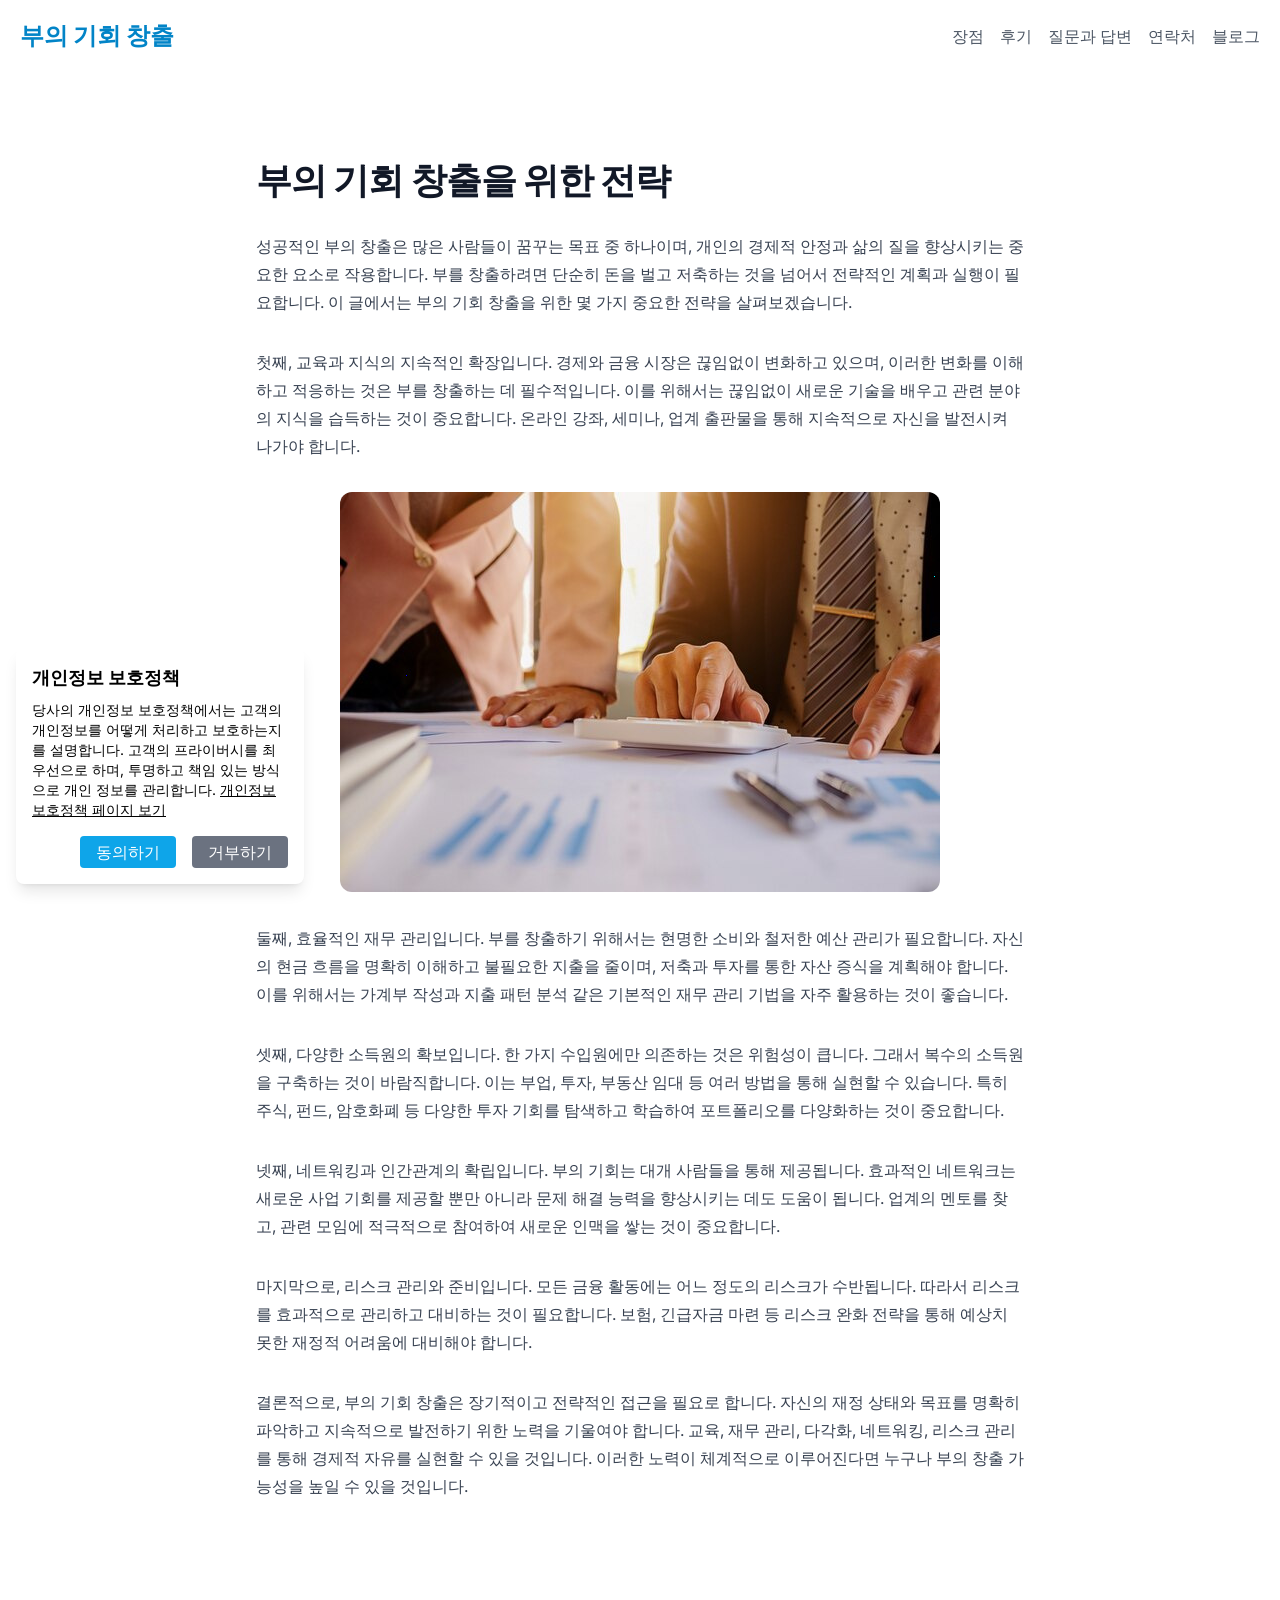
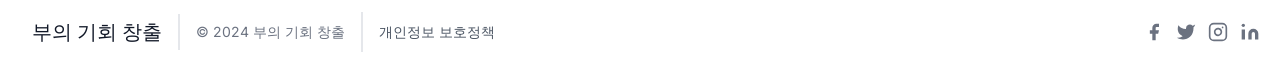
<file: buui-gihoe-changchul-eul-wihan-jeonlyag.html>
<!doctype html>
<html lang="ko" class="height-full" dir="ltr">
<head>
<meta charset="utf-8" />
<link rel="preconnect" href="https://fonts.gstatic.com" crossorigin="" />
<title>부의 기회 창출</title>
<link href="styles.css" rel="stylesheet" />
<link rel="icon" type="image/x-icon" href="favicon.ico" />
<meta name="viewport" content="width=device-width,initial-scale=1" />
<link rel="preconnect" href="https://fonts.googleapis.com" />
<style>
body {
font-family: "Inter", sans-serif;
}
</style>
<link href="https://fonts.googleapis.com/css2?family=Inter:wght@400;500;600;700&amp;display=swap" rel="stylesheet" />
<meta name="description" content="부의 기회 창출은 최적의 금융 조언을 제공하는 권위 있는 컨설팅 회사로서 최신 부유기회를 줄곧 탐색하며 고객에게 최고의 부의 증대 기회를 제공합니다. 우리는 고객의 재정을 최적화하고 확장하는 데 중점을 두고 있습니다." />
</head>
<body>
<header class="background-white shadow-lg-effect">
<div class="container-main margin-x-auto flex-container flex-wrap-mode padding-5-units flex-direction-column medium-screen-flex-row items-center-position justify-between-space">
<a href="index.html" class="flex-container items-center-position text-sky-600-color font-weight-bold text-size-2xl">
<span>부의 기회 창출</span>
</a>
<nav class="visibility-hidden medium-screen-flex flex-wrap-mode items-center-position space-x-4-units">
<a href="index.html#feature" class="text-gray-600-color font-weight-normal hover-text-sky-600-color">장점</a>
<a href="index.html#testimonials" class="text-gray-600-color font-weight-normal hover-text-sky-600-color">후기</a>
<a href="index.html#faq" class="text-gray-600-color font-weight-normal hover-text-sky-600-color">질문과 답변</a>
<a href="contact.html" class="text-gray-600-color font-weight-normal hover-text-sky-600-color">연락처</a>
<a href="blog.html" class="text-gray-600-color font-weight-normal hover-text-sky-600-color">블로그</a>
</nav>
</div>
<div class="medium-screen-hidden flex-container justify-center-position margin-top-4 space-x-1-units">
<a href="index.html#feature" class="inline-block-display text-gray-600-color hover-background-sky-100 hover-text-sky-600-color padding-2-units rounded-medium-shape">장점</a>
<a href="index.html#testimonials" class="inline-block-display text-gray-600-color hover-background-sky-100 hover-text-sky-600-color padding-2-units rounded-medium-shape">후기</a>
<a href="index.html#faq" class="inline-block-display text-gray-600-color hover-background-sky-100 hover-text-sky-600-color padding-2-units rounded-medium-shape">질문과 답변</a>
<a href="contact.html" class="inline-block-display text-gray-600-color hover-background-sky-100 hover-text-sky-600-color padding-2-units rounded-medium-shape">연락처</a>
<a href="blog.html" class="inline-block-display text-gray-600-color hover-background-sky-100 hover-text-sky-600-color padding-2-units rounded-medium-shape">블로그</a>
</div>
</header>
<div id="tjj32v">
<div class="background-white padding-x-6-units padding-y-20-units large-screen-padding-x-8">
<div class="margin-x-auto max-width-3xl text-base-size leading-7-spacing text-gray-700-color">
<h1 class="margin-top-2 text-size-3xl font-weight-bold tracking-tight-spacing text-gray-900-color small-screen-text-size-4xl">부의 기회 창출을 위한 전략</h1>
<p class="margin-top-8">성공적인 부의 창출은 많은 사람들이 꿈꾸는 목표 중 하나이며, 개인의 경제적 안정과 삶의 질을 향상시키는 중요한 요소로 작용합니다. 부를 창출하려면 단순히 돈을 벌고 저축하는 것을 넘어서 전략적인 계획과 실행이 필요합니다. 이 글에서는 부의 기회 창출을 위한 몇 가지 중요한 전략을 살펴보겠습니다.</p>
<p class="margin-top-8">첫째, 교육과 지식의 지속적인 확장입니다. 경제와 금융 시장은 끊임없이 변화하고 있으며, 이러한 변화를 이해하고 적응하는 것은 부를 창출하는 데 필수적입니다. 이를 위해서는 끊임없이 새로운 기술을 배우고 관련 분야의 지식을 습득하는 것이 중요합니다. 온라인 강좌, 세미나, 업계 출판물을 통해 지속적으로 자신을 발전시켜 나가야 합니다.</p>
<figure class="margin-top-8">
<img style="margin: 0 auto" class="aspect-video-ratio rounded-xl-shape background-gray-50 object-cover-mode" src="img/05a678ea92b77bd99dd25d7a82fc2e49.jpg" alt="" />
</figure>
<p class="margin-top-8">둘째, 효율적인 재무 관리입니다. 부를 창출하기 위해서는 현명한 소비와 철저한 예산 관리가 필요합니다. 자신의 현금 흐름을 명확히 이해하고 불필요한 지출을 줄이며, 저축과 투자를 통한 자산 증식을 계획해야 합니다. 이를 위해서는 가계부 작성과 지출 패턴 분석 같은 기본적인 재무 관리 기법을 자주 활용하는 것이 좋습니다.</p>
<p class="margin-top-8">셋째, 다양한 소득원의 확보입니다. 한 가지 수입원에만 의존하는 것은 위험성이 큽니다. 그래서 복수의 소득원을 구축하는 것이 바람직합니다. 이는 부업, 투자, 부동산 임대 등 여러 방법을 통해 실현할 수 있습니다. 특히 주식, 펀드, 암호화폐 등 다양한 투자 기회를 탐색하고 학습하여 포트폴리오를 다양화하는 것이 중요합니다.</p>
<p class="margin-top-8">넷째, 네트워킹과 인간관계의 확립입니다. 부의 기회는 대개 사람들을 통해 제공됩니다. 효과적인 네트워크는 새로운 사업 기회를 제공할 뿐만 아니라 문제 해결 능력을 향상시키는 데도 도움이 됩니다. 업계의 멘토를 찾고, 관련 모임에 적극적으로 참여하여 새로운 인맥을 쌓는 것이 중요합니다.</p>
<p class="margin-top-8">마지막으로, 리스크 관리와 준비입니다. 모든 금융 활동에는 어느 정도의 리스크가 수반됩니다. 따라서 리스크를 효과적으로 관리하고 대비하는 것이 필요합니다. 보험, 긴급자금 마련 등 리스크 완화 전략을 통해 예상치 못한 재정적 어려움에 대비해야 합니다.</p>
<p class="margin-top-8">결론적으로, 부의 기회 창출은 장기적이고 전략적인 접근을 필요로 합니다. 자신의 재정 상태와 목표를 명확히 파악하고 지속적으로 발전하기 위한 노력을 기울여야 합니다. 교육, 재무 관리, 다각화, 네트워킹, 리스크 관리를 통해 경제적 자유를 실현할 수 있을 것입니다. 이러한 노력이 체계적으로 이루어진다면 누구나 부의 창출 가능성을 높일 수 있을 것입니다.</p>
</div>
</div>
</div>
<footer class="text-gray-600-color body-font">
<div class="container-main padding-x-5-units padding-y-8-units margin-x-auto flex-container items-center-position small-screen-flex-row flex-direction-column">
<a class="flex-container title-font font-weight-medium items-center-position medium-screen-justify-start justify-center-position text-gray-900-color">
<span class="margin-left-3 text-extra-large">부의 기회 창출</span>
</a>
<p class="text-small text-gray-500-color small-screen-margin-left-4 small-screen-padding-left-4 small-screen-border-left-2 small-screen-border-gray-200 small-screen-padding-y-2 small-screen-margin-top-0 margin-top-4">© 2024 부의 기회 창출</p>
<p class="text-small text-gray-500-color small-screen-margin-left-4 small-screen-padding-left-4 small-screen-border-left-2 small-screen-border-gray-200 small-screen-padding-y-2 small-screen-margin-top-0 margin-top-4">
<a class="flex-container title-font items-center-position medium-screen-justify-start justify-center-position text-gray-900-color" href="privacy_policy.html">
<span class="text-small leading-6-spacing text-gray-600-color hover-text-gray-700-color">개인정보 보호정책</span>
</a>
</p>
<span class="inline-flex-container small-screen-margin-left-auto small-screen-margin-top-0 margin-top-4 justify-center-position small-screen-justify-start">
<a class="text-gray-500-color">
<svg fill="currentColor" stroke-linecap="round" stroke-linejoin="round" stroke-width="2" class="width-5 height-5" viewBox="0 0 24 24">
<path d="M18 2h-3a5 5 0 00-5 5v3H7v4h3v8h4v-8h3l1-4h-4V7a1 1 0 011-1h3z"></path>
</svg>
</a>
<a class="margin-left-3 text-gray-500-color">
<svg fill="currentColor" stroke-linecap="round" stroke-linejoin="round" stroke-width="2" class="width-5 height-5" viewBox="0 0 24 24">
<path d="M23 3a10.9 10.9 0 01-3.14 1.53 4.48 4.48 0 00-7.86 3v1A10.66 10.66 0 013 4s-4 9 5 13a11.64 11.64 0 01-7 2c9 5 20 0 20-11.5a4.5 4.5 0 00-.08-.83A7.72 7.72 0 0023 3z"></path>
</svg>
</a>
<a class="margin-left-3 text-gray-500-color">
<svg fill="none" stroke="currentColor" stroke-linecap="round" stroke-linejoin="round" stroke-width="2" class="width-5 height-5" viewBox="0 0 24 24">
<rect width="20" height="20" x="2" y="2" rx="5" ry="5"></rect>
<path d="M16 11.37A4 4 0 1112.63 8 4 4 0 0116 11.37zm1.5-4.87h.01"></path>
</svg>
</a>
<a class="margin-left-3 text-gray-500-color">
<svg fill="currentColor" stroke="currentColor" stroke-linecap="round" stroke-linejoin="round" stroke-width="0" class="width-5 height-5" viewBox="0 0 24 24">
<path stroke="none" d="M16 8a6 6 0 016 6v7h-4v-7a2 2 0 00-2-2 2 2 0 00-2 2v7h-4v-7a6 6 0 016-6zM2 9h4v12H2z"></path>
<circle cx="4" cy="4" r="2" stroke="none"></circle>
</svg>
</a>
</span>
</div>
</footer>
<div id="crjbf5" class="fixed-position bottom-0-position left-0-position background-white padding-4-units shadow-lg-effect margin-4-units rounded-large-shape width-72">
<h2 class="text-large font-weight-semibold">개인정보 보호정책</h2>
<p class="text-small margin-top-2">
당사의 개인정보 보호정책에서는 고객의 개인정보를 어떻게 처리하고 보호하는지를 설명합니다. 고객의 프라이버시를 최우선으로 하며, 투명하고 책임 있는 방식으로 개인 정보를 관리합니다.
<a class="text-underline" href="privacy_policy.html">개인정보 보호정책 페이지 보기</a>
</p>
<div class="margin-top-4 flex-container gap-4-units justify-end-position">
<button onclick="document.getElementById('crjbf5').style.display = 'none'" class="background-sky-500 text-white-color padding-x-4-units padding-y-1-units border-radius-general hover-background-sky-700">동의하기</button>
<button onclick="document.getElementById('crjbf5').style.display = 'none'" class="background-gray-500 text-white-color padding-x-4-units padding-y-1-units border-radius-general hover-background-gray-700">거부하기</button>
</div>
</div>
</body>
</html>
</file>
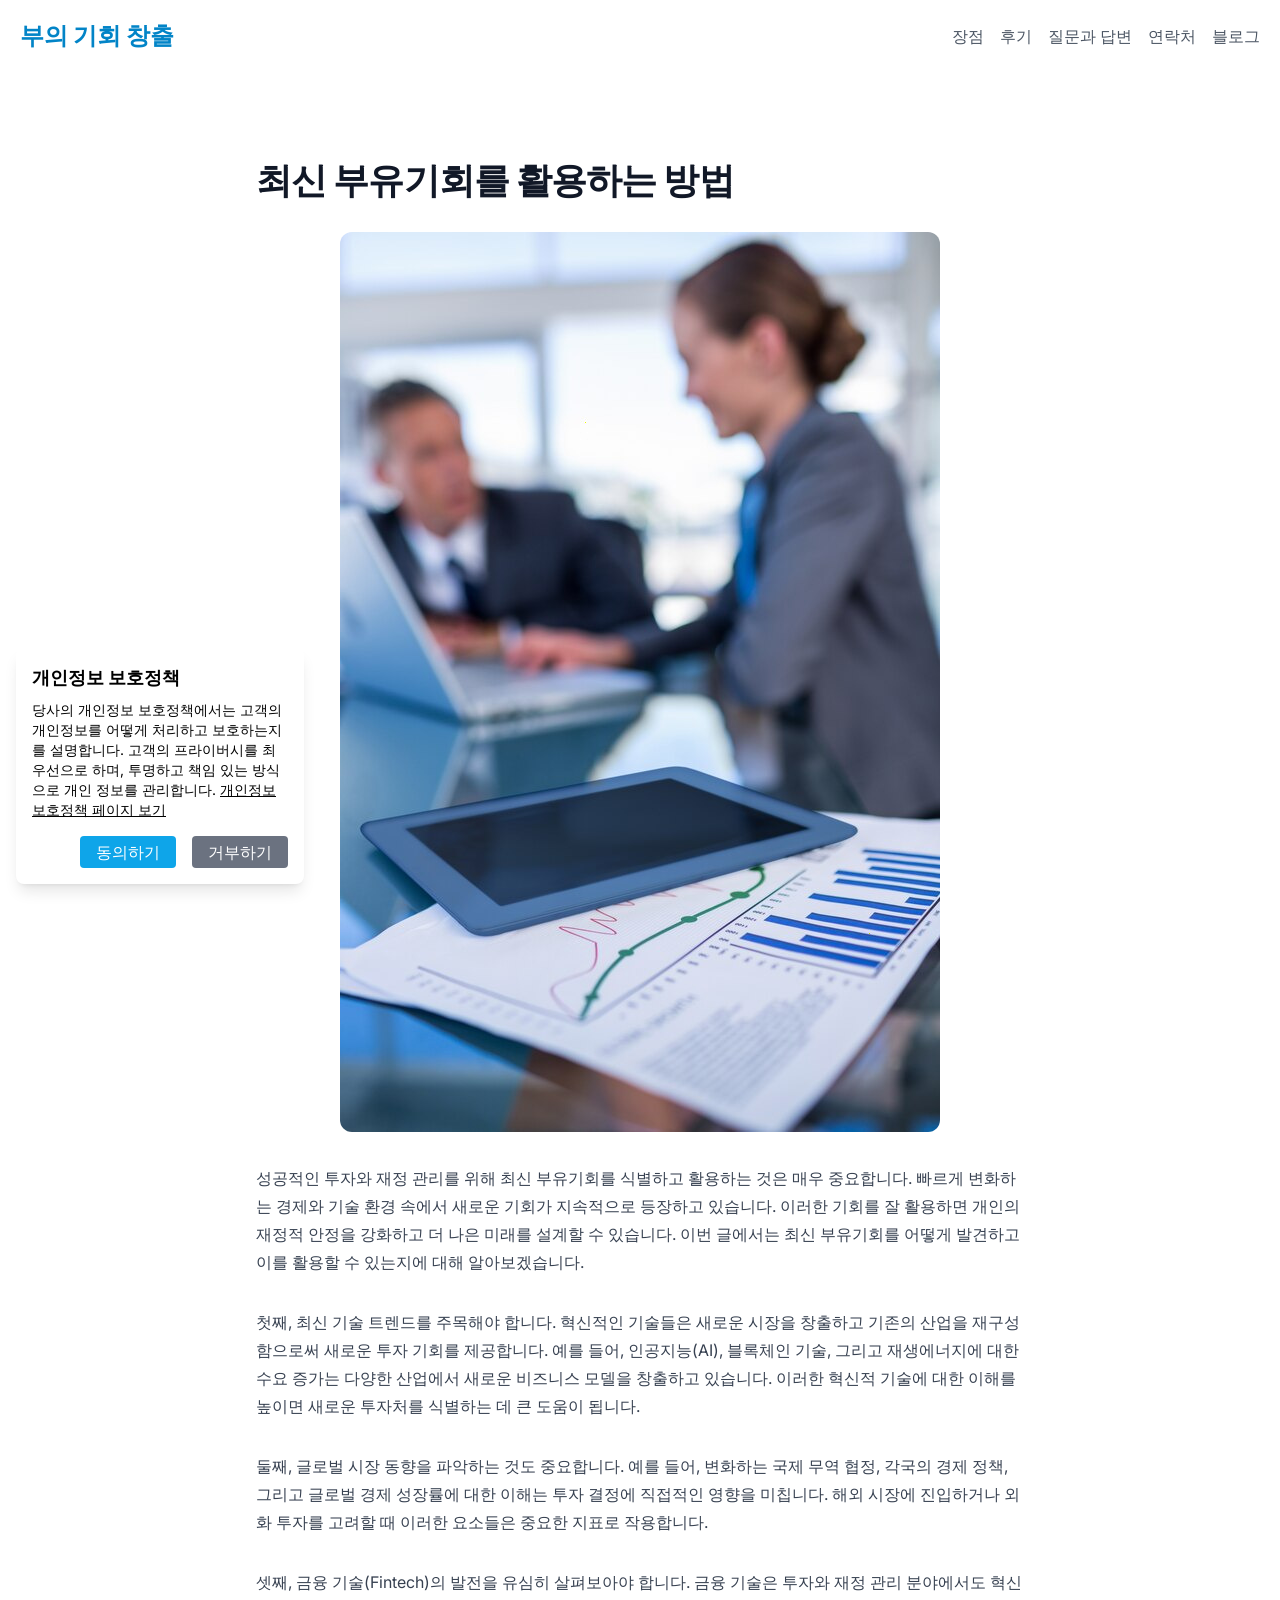
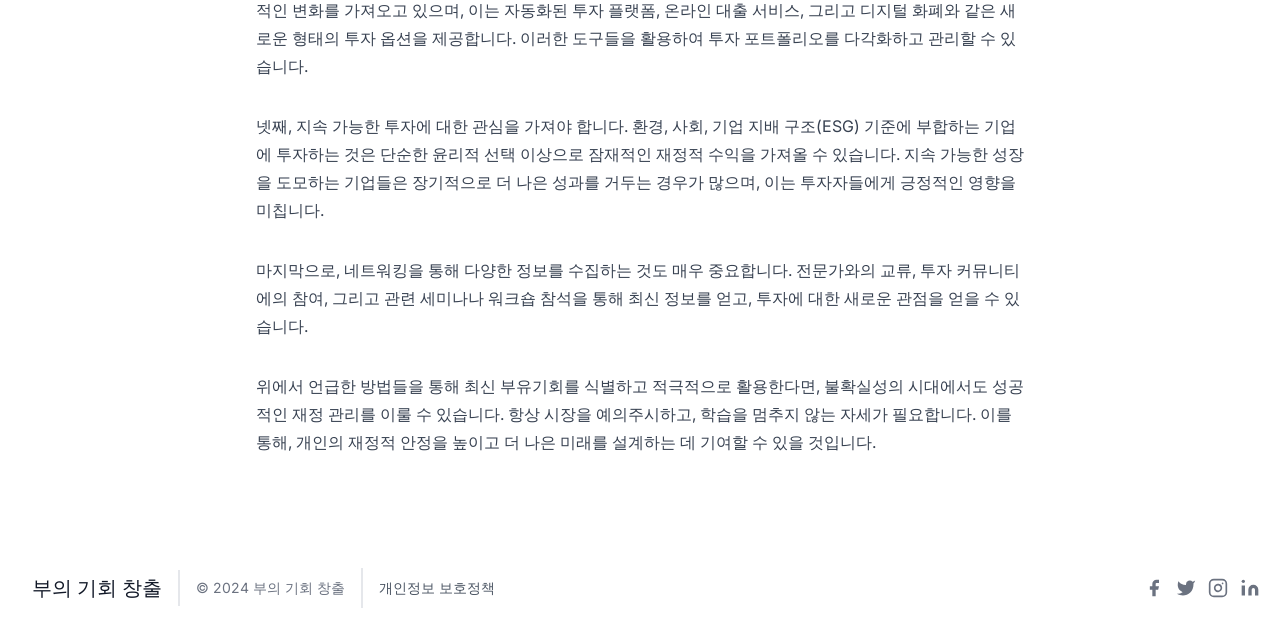
<file: choesin-buyugihoeleul-hwal-yonghaneun-bangbeob.html>
<!doctype html>
<html lang="ko" class="height-full" dir="ltr">
	<head>
		<style>
			body {
				font-family: 'Inter', sans-serif;
			}
		</style>
		<meta charset="utf-8" />
		<link rel="preconnect" href="https://fonts.googleapis.com" />
		<link rel="icon" type="image/x-icon" href="favicon.ico" />
		<meta name="description" content="부의 기회 창출은 최적의 금융 조언을 제공하는 권위 있는 컨설팅 회사로서 최신 부유기회를 줄곧 탐색하며 고객에게 최고의 부의 증대 기회를 제공합니다. 우리는 고객의 재정을 최적화하고 확장하는 데 중점을 두고 있습니다." />
		<link href="styles.css" rel="stylesheet" />
		<meta name="viewport" content="width=device-width,initial-scale=1" />
		<title>부의 기회 창출</title>
		<link rel="preconnect" href="https://fonts.gstatic.com" crossorigin="" />
		<link href="https://fonts.googleapis.com/css2?family=Inter:wght@400;500;600;700&amp;display=swap" rel="stylesheet" />
	</head>
	<body>
		<header class="background-white shadow-lg-effect">
			<div class="container-main margin-x-auto flex-container flex-wrap-mode padding-5-units flex-direction-column medium-screen-flex-row items-center-position justify-between-space">
				<a href="index.html" class="flex-container items-center-position text-sky-600-color font-weight-bold text-size-2xl">
					<span>부의 기회 창출</span>
				</a>
				<nav class="visibility-hidden medium-screen-flex flex-wrap-mode items-center-position space-x-4-units">
					<a href="index.html#feature" class="text-gray-600-color font-weight-normal hover-text-sky-600-color">장점</a>
					<a href="index.html#testimonials" class="text-gray-600-color font-weight-normal hover-text-sky-600-color">후기</a>
					<a href="index.html#faq" class="text-gray-600-color font-weight-normal hover-text-sky-600-color">질문과 답변</a>
					<a href="contact.html" class="text-gray-600-color font-weight-normal hover-text-sky-600-color">연락처</a>
					<a href="blog.html" class="text-gray-600-color font-weight-normal hover-text-sky-600-color">블로그</a>
				</nav>
			</div>
			<div class="medium-screen-hidden flex-container justify-center-position margin-top-4 space-x-1-units">
				<a href="index.html#feature" class="inline-block-display text-gray-600-color hover-background-sky-100 hover-text-sky-600-color padding-2-units rounded-medium-shape">장점</a>
				<a href="index.html#testimonials" class="inline-block-display text-gray-600-color hover-background-sky-100 hover-text-sky-600-color padding-2-units rounded-medium-shape">후기</a>
				<a href="index.html#faq" class="inline-block-display text-gray-600-color hover-background-sky-100 hover-text-sky-600-color padding-2-units rounded-medium-shape">질문과 답변</a>
				<a href="contact.html" class="inline-block-display text-gray-600-color hover-background-sky-100 hover-text-sky-600-color padding-2-units rounded-medium-shape">연락처</a>
				<a href="blog.html" class="inline-block-display text-gray-600-color hover-background-sky-100 hover-text-sky-600-color padding-2-units rounded-medium-shape">블로그</a>
			</div>
		</header>
		<div id="tjj32v">
			<div class="background-white padding-x-6-units padding-y-20-units large-screen-padding-x-8">
				<div class="margin-x-auto max-width-3xl text-base-size leading-7-spacing text-gray-700-color">
					<h1 class="margin-top-2 text-size-3xl font-weight-bold tracking-tight-spacing text-gray-900-color small-screen-text-size-4xl">최신 부유기회를 활용하는 방법</h1>
					<figure class="margin-top-8">
						<img style="margin: 0 auto" class="aspect-video-ratio rounded-xl-shape background-gray-50 object-cover-mode" src="img/602e6916021b4b513e3bcafb32eae584.jpg" alt="" />
					</figure>
					<p class="margin-top-8">성공적인 투자와 재정 관리를 위해 최신 부유기회를 식별하고 활용하는 것은 매우 중요합니다. 빠르게 변화하는 경제와 기술 환경 속에서 새로운 기회가 지속적으로 등장하고 있습니다. 이러한 기회를 잘 활용하면 개인의 재정적 안정을 강화하고 더 나은 미래를 설계할 수 있습니다. 이번 글에서는 최신 부유기회를 어떻게 발견하고 이를 활용할 수 있는지에 대해 알아보겠습니다.</p>
					<p class="margin-top-8">첫째, 최신 기술 트렌드를 주목해야 합니다. 혁신적인 기술들은 새로운 시장을 창출하고 기존의 산업을 재구성함으로써 새로운 투자 기회를 제공합니다. 예를 들어, 인공지능(AI), 블록체인 기술, 그리고 재생에너지에 대한 수요 증가는 다양한 산업에서 새로운 비즈니스 모델을 창출하고 있습니다. 이러한 혁신적 기술에 대한 이해를 높이면 새로운 투자처를 식별하는 데 큰 도움이 됩니다.</p>
					<p class="margin-top-8">둘째, 글로벌 시장 동향을 파악하는 것도 중요합니다. 예를 들어, 변화하는 국제 무역 협정, 각국의 경제 정책, 그리고 글로벌 경제 성장률에 대한 이해는 투자 결정에 직접적인 영향을 미칩니다. 해외 시장에 진입하거나 외화 투자를 고려할 때 이러한 요소들은 중요한 지표로 작용합니다.</p>
					<p class="margin-top-8">셋째, 금융 기술(Fintech)의 발전을 유심히 살펴보아야 합니다. 금융 기술은 투자와 재정 관리 분야에서도 혁신적인 변화를 가져오고 있으며, 이는 자동화된 투자 플랫폼, 온라인 대출 서비스, 그리고 디지털 화폐와 같은 새로운 형태의 투자 옵션을 제공합니다. 이러한 도구들을 활용하여 투자 포트폴리오를 다각화하고 관리할 수 있습니다.</p>
					<p class="margin-top-8">넷째, 지속 가능한 투자에 대한 관심을 가져야 합니다. 환경, 사회, 기업 지배 구조(ESG) 기준에 부합하는 기업에 투자하는 것은 단순한 윤리적 선택 이상으로 잠재적인 재정적 수익을 가져올 수 있습니다. 지속 가능한 성장을 도모하는 기업들은 장기적으로 더 나은 성과를 거두는 경우가 많으며, 이는 투자자들에게 긍정적인 영향을 미칩니다.</p>
					<p class="margin-top-8">마지막으로, 네트워킹을 통해 다양한 정보를 수집하는 것도 매우 중요합니다. 전문가와의 교류, 투자 커뮤니티에의 참여, 그리고 관련 세미나나 워크숍 참석을 통해 최신 정보를 얻고, 투자에 대한 새로운 관점을 얻을 수 있습니다.</p>
					<p class="margin-top-8">위에서 언급한 방법들을 통해 최신 부유기회를 식별하고 적극적으로 활용한다면, 불확실성의 시대에서도 성공적인 재정 관리를 이룰 수 있습니다. 항상 시장을 예의주시하고, 학습을 멈추지 않는 자세가 필요합니다. 이를 통해, 개인의 재정적 안정을 높이고 더 나은 미래를 설계하는 데 기여할 수 있을 것입니다.</p>
				</div>
			</div>
		</div>
		<footer class="text-gray-600-color body-font">
			<div class="container-main padding-x-5-units padding-y-8-units margin-x-auto flex-container items-center-position small-screen-flex-row flex-direction-column">
				<a class="flex-container title-font font-weight-medium items-center-position medium-screen-justify-start justify-center-position text-gray-900-color">
					<span class="margin-left-3 text-extra-large">부의 기회 창출</span>
				</a>
				<p class="text-small text-gray-500-color small-screen-margin-left-4 small-screen-padding-left-4 small-screen-border-left-2 small-screen-border-gray-200 small-screen-padding-y-2 small-screen-margin-top-0 margin-top-4">© 2024 부의 기회 창출</p>
				<p class="text-small text-gray-500-color small-screen-margin-left-4 small-screen-padding-left-4 small-screen-border-left-2 small-screen-border-gray-200 small-screen-padding-y-2 small-screen-margin-top-0 margin-top-4">
					<a class="flex-container title-font items-center-position medium-screen-justify-start justify-center-position text-gray-900-color" href="privacy_policy.html">
						<span class="text-small leading-6-spacing text-gray-600-color hover-text-gray-700-color">개인정보 보호정책</span>
					</a>
				</p>
				<span class="inline-flex-container small-screen-margin-left-auto small-screen-margin-top-0 margin-top-4 justify-center-position small-screen-justify-start">
					<a class="text-gray-500-color">
						<svg fill="currentColor" stroke-linecap="round" stroke-linejoin="round" stroke-width="2" class="width-5 height-5" viewBox="0 0 24 24">
							<path d="M18 2h-3a5 5 0 00-5 5v3H7v4h3v8h4v-8h3l1-4h-4V7a1 1 0 011-1h3z"></path>
						</svg>
					</a>
					<a class="margin-left-3 text-gray-500-color">
						<svg fill="currentColor" stroke-linecap="round" stroke-linejoin="round" stroke-width="2" class="width-5 height-5" viewBox="0 0 24 24">
							<path d="M23 3a10.9 10.9 0 01-3.14 1.53 4.48 4.48 0 00-7.86 3v1A10.66 10.66 0 013 4s-4 9 5 13a11.64 11.64 0 01-7 2c9 5 20 0 20-11.5a4.5 4.5 0 00-.08-.83A7.72 7.72 0 0023 3z"></path>
						</svg>
					</a>
					<a class="margin-left-3 text-gray-500-color">
						<svg fill="none" stroke="currentColor" stroke-linecap="round" stroke-linejoin="round" stroke-width="2" class="width-5 height-5" viewBox="0 0 24 24">
							<rect width="20" height="20" x="2" y="2" rx="5" ry="5"></rect>
							<path d="M16 11.37A4 4 0 1112.63 8 4 4 0 0116 11.37zm1.5-4.87h.01"></path>
						</svg>
					</a>
					<a class="margin-left-3 text-gray-500-color">
						<svg fill="currentColor" stroke="currentColor" stroke-linecap="round" stroke-linejoin="round" stroke-width="0" class="width-5 height-5" viewBox="0 0 24 24">
							<path stroke="none" d="M16 8a6 6 0 016 6v7h-4v-7a2 2 0 00-2-2 2 2 0 00-2 2v7h-4v-7a6 6 0 016-6zM2 9h4v12H2z"></path>
							<circle cx="4" cy="4" r="2" stroke="none"></circle>
						</svg>
					</a>
				</span>
			</div>
		</footer>
		<div id="crjbf5" class="fixed-position bottom-0-position left-0-position background-white padding-4-units shadow-lg-effect margin-4-units rounded-large-shape width-72">
			<h2 class="text-large font-weight-semibold">개인정보 보호정책</h2>
			<p class="text-small margin-top-2">
				당사의 개인정보 보호정책에서는 고객의 개인정보를 어떻게 처리하고 보호하는지를 설명합니다. 고객의 프라이버시를 최우선으로 하며, 투명하고 책임 있는 방식으로 개인 정보를 관리합니다.
				<a class="text-underline" href="privacy_policy.html">개인정보 보호정책 페이지 보기</a>
			</p>
			<div class="margin-top-4 flex-container gap-4-units justify-end-position">
				<button onclick="document.getElementById('crjbf5').style.display = 'none'" class="background-sky-500 text-white-color padding-x-4-units padding-y-1-units border-radius-general hover-background-sky-700">동의하기</button>
				<button onclick="document.getElementById('crjbf5').style.display = 'none'" class="background-gray-500 text-white-color padding-x-4-units padding-y-1-units border-radius-general hover-background-gray-700">거부하기</button>
			</div>
		</div>
	</body>
</html>
</file>
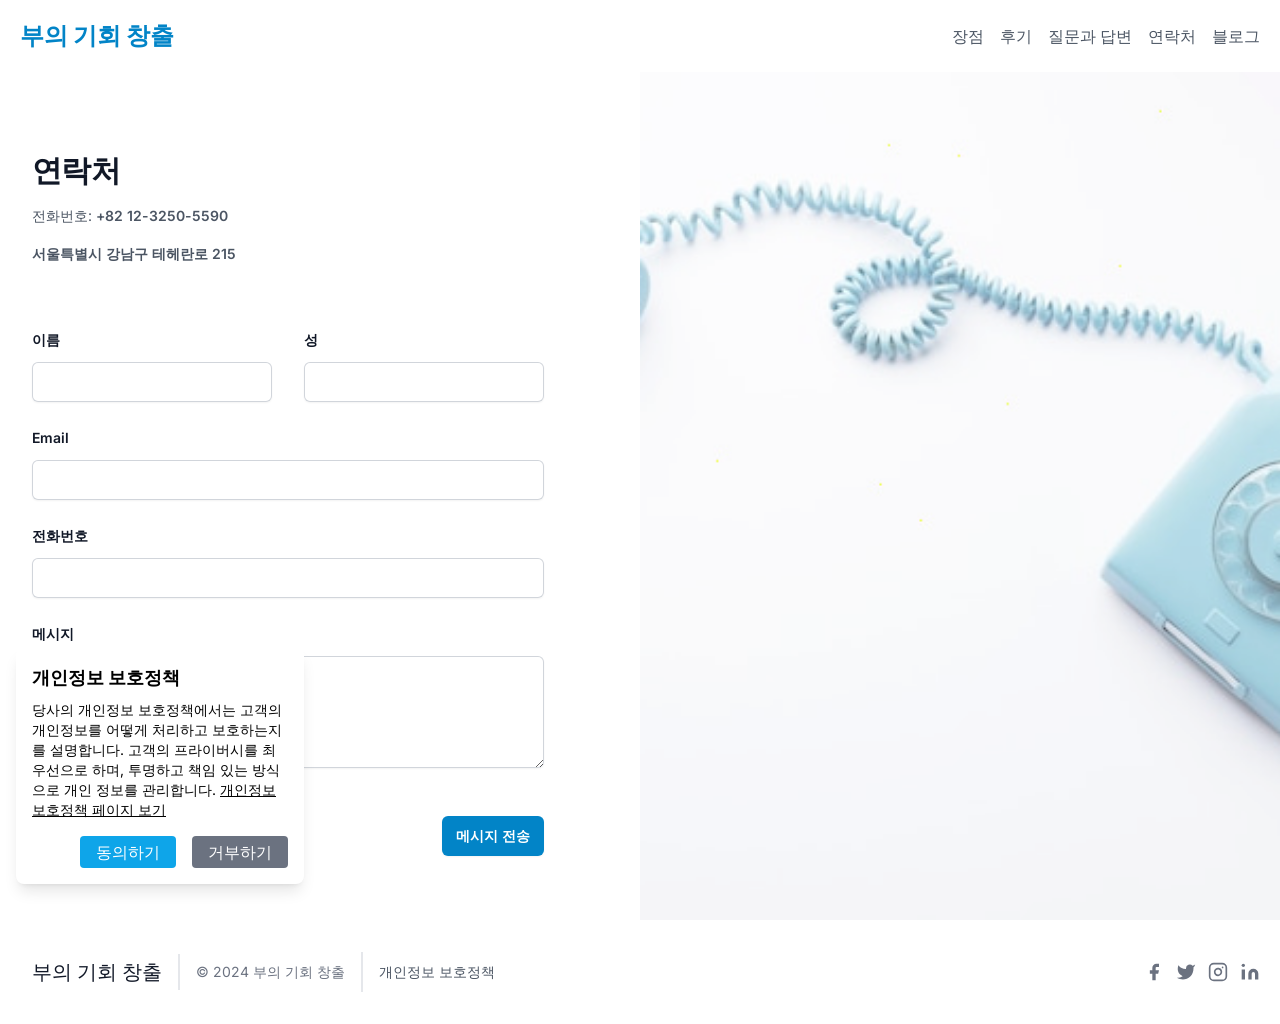
<file: contact.html>
<!doctype html>
<html lang="ko" class="height-full" dir="ltr">
<head>
<meta name="viewport" content="width=device-width,initial-scale=1" />
<style>
body {
font-family: 'Inter', sans-serif;
}
</style>
<link href="styles.css" rel="stylesheet" />
<link rel="icon" type="image/x-icon" href="favicon.ico" />
<link rel="preconnect" href="https://fonts.gstatic.com" crossorigin="" />
<meta charset="utf-8" />
<title>부의 기회 창출</title>
<link href="https://fonts.googleapis.com/css2?family=Inter:wght@400;500;600;700&amp;display=swap" rel="stylesheet" />
<link rel="preconnect" href="https://fonts.googleapis.com" />
<meta name="description" content="부의 기회 창출은 최적의 금융 조언을 제공하는 권위 있는 컨설팅 회사로서 최신 부유기회를 줄곧 탐색하며 고객에게 최고의 부의 증대 기회를 제공합니다. 우리는 고객의 재정을 최적화하고 확장하는 데 중점을 두고 있습니다." />
</head>
<body>
<header class="background-white shadow-lg-effect">
<div class="container-main margin-x-auto flex-container flex-wrap-mode padding-5-units flex-direction-column medium-screen-flex-row items-center-position justify-between-space">
<a href="index.html" class="flex-container items-center-position text-sky-600-color font-weight-bold text-size-2xl">
<span>부의 기회 창출</span>
</a>
<nav class="visibility-hidden medium-screen-flex flex-wrap-mode items-center-position space-x-4-units">
<a href="index.html#feature" class="text-gray-600-color font-weight-normal hover-text-sky-600-color">장점</a>
<a href="index.html#testimonials" class="text-gray-600-color font-weight-normal hover-text-sky-600-color">후기</a>
<a href="index.html#faq" class="text-gray-600-color font-weight-normal hover-text-sky-600-color">질문과 답변</a>
<a href="contact.html" class="text-gray-600-color font-weight-normal hover-text-sky-600-color">연락처</a>
<a href="blog.html" class="text-gray-600-color font-weight-normal hover-text-sky-600-color">블로그</a>
</nav>
</div>
<div class="medium-screen-hidden flex-container justify-center-position margin-top-4 space-x-1-units">
<a href="index.html#feature" class="inline-block-display text-gray-600-color hover-background-sky-100 hover-text-sky-600-color padding-2-units rounded-medium-shape">장점</a>
<a href="index.html#testimonials" class="inline-block-display text-gray-600-color hover-background-sky-100 hover-text-sky-600-color padding-2-units rounded-medium-shape">후기</a>
<a href="index.html#faq" class="inline-block-display text-gray-600-color hover-background-sky-100 hover-text-sky-600-color padding-2-units rounded-medium-shape">질문과 답변</a>
<a href="contact.html" class="inline-block-display text-gray-600-color hover-background-sky-100 hover-text-sky-600-color padding-2-units rounded-medium-shape">연락처</a>
<a href="blog.html" class="inline-block-display text-gray-600-color hover-background-sky-100 hover-text-sky-600-color padding-2-units rounded-medium-shape">블로그</a>
</div>
</header>
<div id="contact">
<div class="relative-positioning background-white">
<div class="large-screen-absolute-position large-screen-inset-0 large-screen-left-one-half">
<img class="height-64 width-full background-gray-50 object-cover-mode small-screen-height-80 large-screen-absolute-position large-screen-height-full opacity-70-value" src="img/2c6d7877d781881cf44d6f02dc6ef3d1.jpg" alt="" />
</div>
<div class="padding-bottom-24-units padding-top-16-units small-screen-padding-bottom-16 small-screen-padding-top-24 large-screen-margin-x-auto large-screen-grid large-screen-max-width-7xl large-screen-grid-col-2 large-screen-padding-top-20">
<div class="padding-x-6-units large-screen-padding-x-8">
<div class="margin-x-auto max-width-xl large-screen-margin-x-0 large-screen-max-width-large">
<h2 class="text-size-3xl font-weight-bold tracking-tight-spacing text-gray-900-color">연락처</h2>
<p class="margin-top-4 text-small leading-6-spacing text-gray-600-color">
전화번호:
<a href="mailto:+82 12-3250-5590" class="font-weight-semibold">+82 12-3250-5590</a>
</p>
<p class="margin-top-4 text-small text-gray-600-color"><span class="font-weight-semibold">서울특별시 강남구 테헤란로 215</span></p>
<form action="#" method="POST" class="margin-top-16">
<div class="grid-layout grid-columns-1 gap-x-8-units gap-y-6-units small-screen-grid-col-2">
<div>
<label for="first-name" class="block-display text-small font-weight-semibold leading-6-spacing text-gray-900-color">이름</label>
<div class="margin-top-2-5">
<input type="text" name="first-name" id="lfrp" autocomplete="given-name" class="block-display width-full rounded-medium-shape border-zero padding-x-3-5-units padding-y-2-units text-gray-900-color shadow-sm-effect ring-1-effect ring-inset-effect ring-gray-300-effect placeholder-text-gray-400-color focus-ring-2-effect focus-ring-inset-effect focus-ring-sky-600-effect small-screen-text-small small-screen-leading-6" />
</div>
</div>
<div>
<label for="last-name" class="block-display text-small font-weight-semibold leading-6-spacing text-gray-900-color">성</label>
<div class="margin-top-2-5">
<input type="text" name="last-name" id="ltqgx" autocomplete="family-name" class="block-display width-full rounded-medium-shape border-zero padding-x-3-5-units padding-y-2-units text-gray-900-color shadow-sm-effect ring-1-effect ring-inset-effect ring-gray-300-effect placeholder-text-gray-400-color focus-ring-2-effect focus-ring-inset-effect focus-ring-sky-600-effect small-screen-text-small small-screen-leading-6" />
</div>
</div>
<div class="small-screen-col-span-2">
<label for="email" class="block-display text-small font-weight-semibold leading-6-spacing text-gray-900-color">Email</label>
<div class="margin-top-2-5">
<input id="odbe7" name="email" type="email" autocomplete="email" class="block-display width-full rounded-medium-shape border-zero padding-x-3-5-units padding-y-2-units text-gray-900-color shadow-sm-effect ring-1-effect ring-inset-effect ring-gray-300-effect placeholder-text-gray-400-color focus-ring-2-effect focus-ring-inset-effect focus-ring-sky-600-effect small-screen-text-small small-screen-leading-6" />
</div>
</div>
<div class="small-screen-col-span-2">
<div class="flex-container justify-between-space text-small leading-6-spacing">
<label for="phone" class="block-display font-weight-semibold text-gray-900-color">전화번호</label>
</div>
<div class="margin-top-2-5">
<input type="tel" name="phone" id="v6i0bo" autocomplete="tel" aria-describedby="phone-description" class="block-display width-full rounded-medium-shape border-zero padding-x-3-5-units padding-y-2-units text-gray-900-color shadow-sm-effect ring-1-effect ring-inset-effect ring-gray-300-effect placeholder-text-gray-400-color focus-ring-2-effect focus-ring-inset-effect focus-ring-sky-600-effect small-screen-text-small small-screen-leading-6" />
</div>
</div>
<div class="small-screen-col-span-2">
<div class="flex-container justify-between-space text-small leading-6-spacing">
<label for="message" class="block-display text-small font-weight-semibold leading-6-spacing text-gray-900-color">메시지</label>
</div>
<div class="margin-top-2-5">
<textarea id="h08av" name="message" rows="4" aria-describedby="message-description" class="block-display width-full rounded-medium-shape border-zero padding-x-3-5-units padding-y-2-units text-gray-900-color shadow-sm-effect ring-1-effect ring-inset-effect ring-gray-300-effect placeholder-text-gray-400-color focus-ring-2-effect focus-ring-inset-effect focus-ring-sky-600-effect small-screen-text-small small-screen-leading-6"></textarea>
</div>
</div>
</div>
<div class="margin-top-10 flex-container justify-end-position padding-top-2-units">
<button type="submit" class="rounded-medium-shape background-sky-600 padding-x-3-5-units padding-y-2-5-units text-alignment-center text-small font-weight-semibold text-white-color shadow-sm-effect hover-background-sky-500 focus-visible-outline focus-visible-outline-2 focus-visible-outline-offset-2 focus-visible-outline-sky-600">메시지 전송</button>
</div>
</form>
</div>
</div>
</div>
</div>
</div>
<footer class="text-gray-600-color body-font">
<div class="container-main padding-x-5-units padding-y-8-units margin-x-auto flex-container items-center-position small-screen-flex-row flex-direction-column">
<a class="flex-container title-font font-weight-medium items-center-position medium-screen-justify-start justify-center-position text-gray-900-color">
<span class="margin-left-3 text-extra-large">부의 기회 창출</span>
</a>
<p class="text-small text-gray-500-color small-screen-margin-left-4 small-screen-padding-left-4 small-screen-border-left-2 small-screen-border-gray-200 small-screen-padding-y-2 small-screen-margin-top-0 margin-top-4">© 2024 부의 기회 창출</p>
<p class="text-small text-gray-500-color small-screen-margin-left-4 small-screen-padding-left-4 small-screen-border-left-2 small-screen-border-gray-200 small-screen-padding-y-2 small-screen-margin-top-0 margin-top-4">
<a class="flex-container title-font items-center-position medium-screen-justify-start justify-center-position text-gray-900-color" href="privacy_policy.html">
<span class="text-small leading-6-spacing text-gray-600-color hover-text-gray-700-color">개인정보 보호정책</span>
</a>
</p>
<span class="inline-flex-container small-screen-margin-left-auto small-screen-margin-top-0 margin-top-4 justify-center-position small-screen-justify-start">
<a class="text-gray-500-color">
<svg fill="currentColor" stroke-linecap="round" stroke-linejoin="round" stroke-width="2" class="width-5 height-5" viewBox="0 0 24 24">
<path d="M18 2h-3a5 5 0 00-5 5v3H7v4h3v8h4v-8h3l1-4h-4V7a1 1 0 011-1h3z"></path>
</svg>
</a>
<a class="margin-left-3 text-gray-500-color">
<svg fill="currentColor" stroke-linecap="round" stroke-linejoin="round" stroke-width="2" class="width-5 height-5" viewBox="0 0 24 24">
<path d="M23 3a10.9 10.9 0 01-3.14 1.53 4.48 4.48 0 00-7.86 3v1A10.66 10.66 0 013 4s-4 9 5 13a11.64 11.64 0 01-7 2c9 5 20 0 20-11.5a4.5 4.5 0 00-.08-.83A7.72 7.72 0 0023 3z"></path>
</svg>
</a>
<a class="margin-left-3 text-gray-500-color">
<svg fill="none" stroke="currentColor" stroke-linecap="round" stroke-linejoin="round" stroke-width="2" class="width-5 height-5" viewBox="0 0 24 24">
<rect width="20" height="20" x="2" y="2" rx="5" ry="5"></rect>
<path d="M16 11.37A4 4 0 1112.63 8 4 4 0 0116 11.37zm1.5-4.87h.01"></path>
</svg>
</a>
<a class="margin-left-3 text-gray-500-color">
<svg fill="currentColor" stroke="currentColor" stroke-linecap="round" stroke-linejoin="round" stroke-width="0" class="width-5 height-5" viewBox="0 0 24 24">
<path stroke="none" d="M16 8a6 6 0 016 6v7h-4v-7a2 2 0 00-2-2 2 2 0 00-2 2v7h-4v-7a6 6 0 016-6zM2 9h4v12H2z"></path>
<circle cx="4" cy="4" r="2" stroke="none"></circle>
</svg>
</a>
</span>
</div>
</footer>
<div id="crjbf5" class="fixed-position bottom-0-position left-0-position background-white padding-4-units shadow-lg-effect margin-4-units rounded-large-shape width-72">
<h2 class="text-large font-weight-semibold">개인정보 보호정책</h2>
<p class="text-small margin-top-2">
당사의 개인정보 보호정책에서는 고객의 개인정보를 어떻게 처리하고 보호하는지를 설명합니다. 고객의 프라이버시를 최우선으로 하며, 투명하고 책임 있는 방식으로 개인 정보를 관리합니다.
<a class="text-underline" href="privacy_policy.html">개인정보 보호정책 페이지 보기</a>
</p>
<div class="margin-top-4 flex-container gap-4-units justify-end-position">
<button onclick="document.getElementById('crjbf5').style.display = 'none'" class="background-sky-500 text-white-color padding-x-4-units padding-y-1-units border-radius-general hover-background-sky-700">동의하기</button>
<button onclick="document.getElementById('crjbf5').style.display = 'none'" class="background-gray-500 text-white-color padding-x-4-units padding-y-1-units border-radius-general hover-background-gray-700">거부하기</button>
</div>
</div>
</body>
</html>
</file>
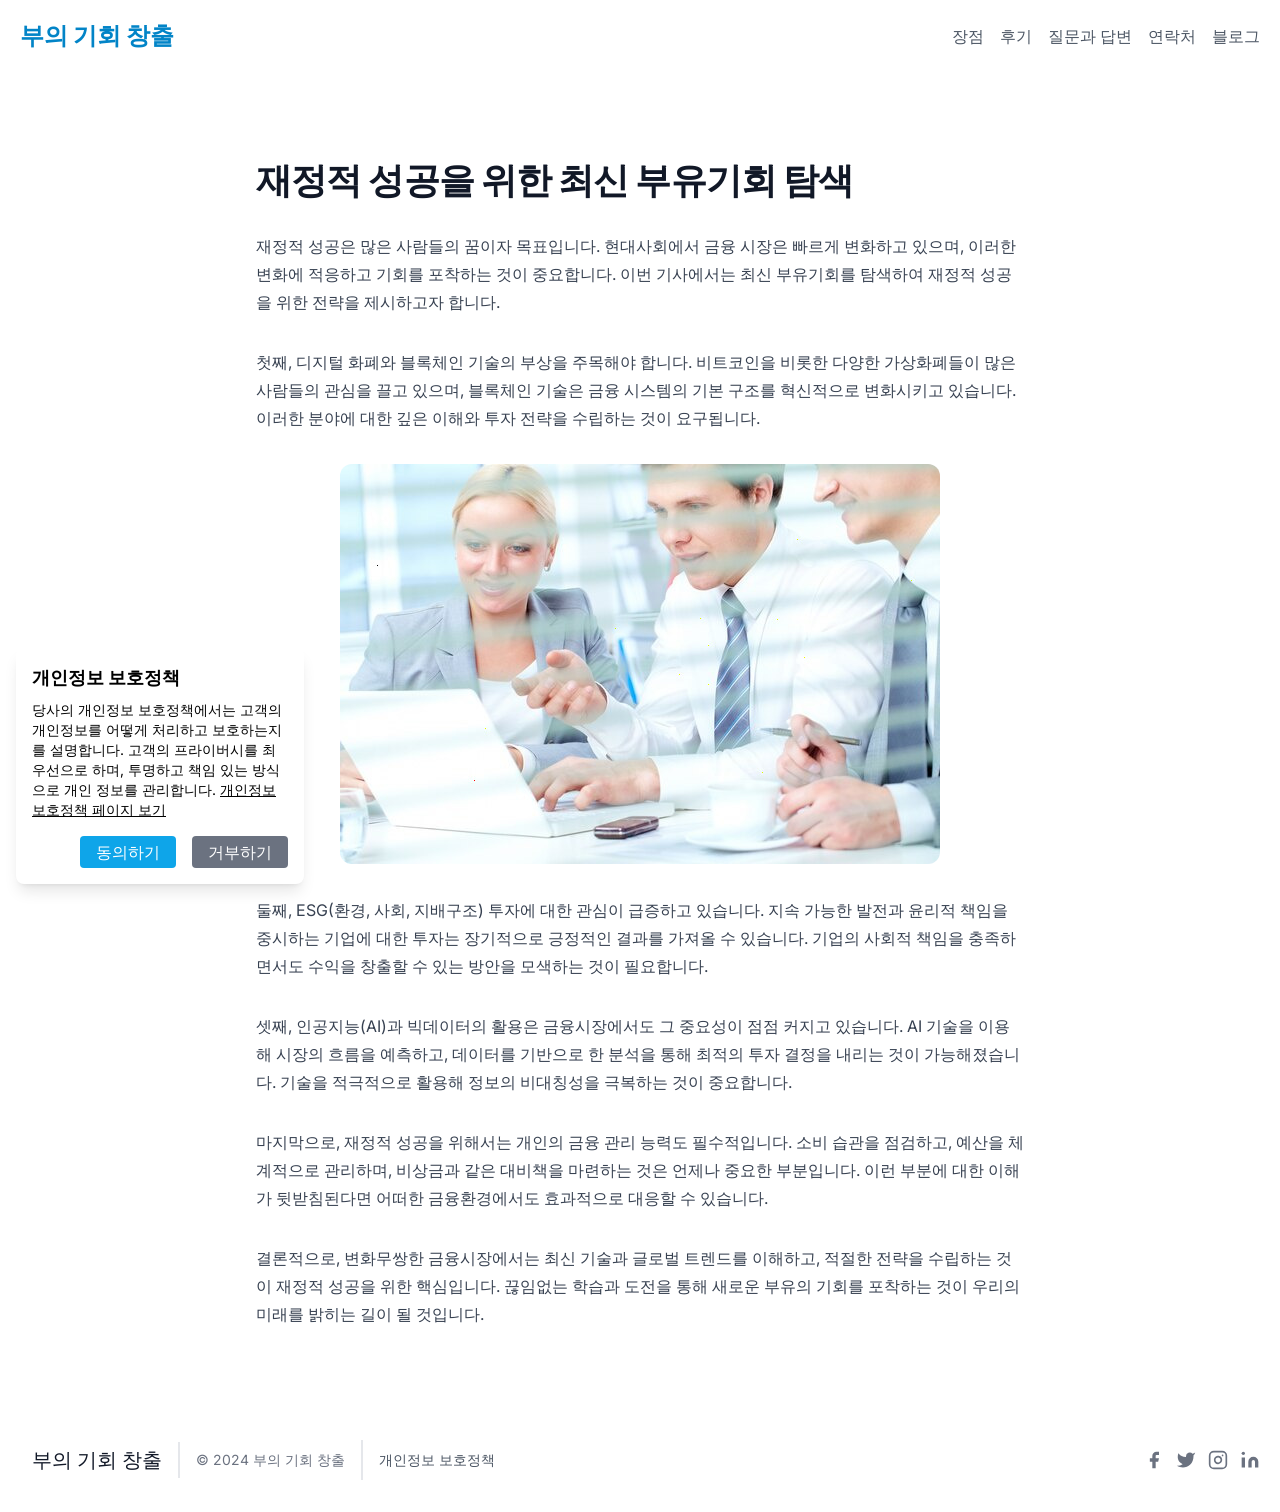
<file: jaejeongjeog-seong-gong-eul-wihan-choesin-buyugihoe-tamsaeg.html>
<!doctype html>
<html lang="ko" class="height-full" dir="ltr">
   <head>
      <link rel="preconnect" href="https://fonts.gstatic.com" crossorigin="" />
      <title>부의 기회 창출</title>
      <link href="styles.css" rel="stylesheet" />
      <meta charset="utf-8" />
      <style>
         body {
            font-family: "Inter", sans-serif;
         }
      </style>
      <meta name="viewport" content="width=device-width,initial-scale=1" />
      <link href="https://fonts.googleapis.com/css2?family=Inter:wght@400;500;600;700&amp;display=swap" rel="stylesheet" />
      <link rel="preconnect" href="https://fonts.googleapis.com" />
      <meta name="description" content="부의 기회 창출은 최적의 금융 조언을 제공하는 권위 있는 컨설팅 회사로서 최신 부유기회를 줄곧 탐색하며 고객에게 최고의 부의 증대 기회를 제공합니다. 우리는 고객의 재정을 최적화하고 확장하는 데 중점을 두고 있습니다." />
      <link rel="icon" type="image/x-icon" href="favicon.ico" />
   </head>
   <body>
      <header class="background-white shadow-lg-effect">
         <div class="container-main margin-x-auto flex-container flex-wrap-mode padding-5-units flex-direction-column medium-screen-flex-row items-center-position justify-between-space">
            <a href="index.html" class="flex-container items-center-position text-sky-600-color font-weight-bold text-size-2xl">
               <span>부의 기회 창출</span>
            </a>
            <nav class="visibility-hidden medium-screen-flex flex-wrap-mode items-center-position space-x-4-units">
               <a href="index.html#va11wl" class="text-gray-600-color font-weight-normal hover-text-sky-600-color">장점</a>
               <a href="index.html#x18u" class="text-gray-600-color font-weight-normal hover-text-sky-600-color">후기</a>
               <a href="index.html#k0r6" class="text-gray-600-color font-weight-normal hover-text-sky-600-color">질문과 답변</a>
               <a href="contact.html" class="text-gray-600-color font-weight-normal hover-text-sky-600-color">연락처</a>
               <a href="blog.html" class="text-gray-600-color font-weight-normal hover-text-sky-600-color">블로그</a>
            </nav>
         </div>
         <div class="medium-screen-hidden flex-container justify-center-position margin-top-4 space-x-1-units">
            <a href="index.html#va11wl" class="inline-block-display text-gray-600-color hover-background-sky-100 hover-text-sky-600-color padding-2-units rounded-medium-shape">장점</a>
            <a href="index.html#x18u" class="inline-block-display text-gray-600-color hover-background-sky-100 hover-text-sky-600-color padding-2-units rounded-medium-shape">후기</a>
            <a href="index.html#k0r6" class="inline-block-display text-gray-600-color hover-background-sky-100 hover-text-sky-600-color padding-2-units rounded-medium-shape">질문과 답변</a>
            <a href="contact.html" class="inline-block-display text-gray-600-color hover-background-sky-100 hover-text-sky-600-color padding-2-units rounded-medium-shape">연락처</a>
            <a href="blog.html" class="inline-block-display text-gray-600-color hover-background-sky-100 hover-text-sky-600-color padding-2-units rounded-medium-shape">블로그</a>
         </div>
      </header>
      <div id="tjj32v">
         <div class="background-white padding-x-6-units padding-y-20-units large-screen-padding-x-8">
            <div class="margin-x-auto max-width-3xl text-base-size leading-7-spacing text-gray-700-color">
               <h1 class="margin-top-2 text-size-3xl font-weight-bold tracking-tight-spacing text-gray-900-color small-screen-text-size-4xl">재정적 성공을 위한 최신 부유기회 탐색</h1>
               <p class="margin-top-8">재정적 성공은 많은 사람들의 꿈이자 목표입니다. 현대사회에서 금융 시장은 빠르게 변화하고 있으며, 이러한 변화에 적응하고 기회를 포착하는 것이 중요합니다. 이번 기사에서는 최신 부유기회를 탐색하여 재정적 성공을 위한 전략을 제시하고자 합니다.</p>
               <p class="margin-top-8">첫째, 디지털 화폐와 블록체인 기술의 부상을 주목해야 합니다. 비트코인을 비롯한 다양한 가상화폐들이 많은 사람들의 관심을 끌고 있으며, 블록체인 기술은 금융 시스템의 기본 구조를 혁신적으로 변화시키고 있습니다. 이러한 분야에 대한 깊은 이해와 투자 전략을 수립하는 것이 요구됩니다.</p>
               <figure class="margin-top-8">
                  <img style="margin: 0 auto" class="aspect-video-ratio rounded-xl-shape background-gray-50 object-cover-mode" src="img/d654a8f318d7a82d01caa857c17f185b.jpg" alt="" />
               </figure>
               <p class="margin-top-8">둘째, ESG(환경, 사회, 지배구조) 투자에 대한 관심이 급증하고 있습니다. 지속 가능한 발전과 윤리적 책임을 중시하는 기업에 대한 투자는 장기적으로 긍정적인 결과를 가져올 수 있습니다. 기업의 사회적 책임을 충족하면서도 수익을 창출할 수 있는 방안을 모색하는 것이 필요합니다.</p>
               <p class="margin-top-8">셋째, 인공지능(AI)과 빅데이터의 활용은 금융시장에서도 그 중요성이 점점 커지고 있습니다. AI 기술을 이용해 시장의 흐름을 예측하고, 데이터를 기반으로 한 분석을 통해 최적의 투자 결정을 내리는 것이 가능해졌습니다. 기술을 적극적으로 활용해 정보의 비대칭성을 극복하는 것이 중요합니다.</p>
               <p class="margin-top-8">마지막으로, 재정적 성공을 위해서는 개인의 금융 관리 능력도 필수적입니다. 소비 습관을 점검하고, 예산을 체계적으로 관리하며, 비상금과 같은 대비책을 마련하는 것은 언제나 중요한 부분입니다. 이런 부분에 대한 이해가 뒷받침된다면 어떠한 금융환경에서도 효과적으로 대응할 수 있습니다.</p>
               <p class="margin-top-8">결론적으로, 변화무쌍한 금융시장에서는 최신 기술과 글로벌 트렌드를 이해하고, 적절한 전략을 수립하는 것이 재정적 성공을 위한 핵심입니다. 끊임없는 학습과 도전을 통해 새로운 부유의 기회를 포착하는 것이 우리의 미래를 밝히는 길이 될 것입니다.</p>
            </div>
         </div>
      </div>
      <footer class="text-gray-600-color body-font">
         <div class="container-main padding-x-5-units padding-y-8-units margin-x-auto flex-container items-center-position small-screen-flex-row flex-direction-column">
            <a class="flex-container title-font font-weight-medium items-center-position medium-screen-justify-start justify-center-position text-gray-900-color">
               <span class="margin-left-3 text-extra-large">부의 기회 창출</span>
            </a>
            <p class="text-small text-gray-500-color small-screen-margin-left-4 small-screen-padding-left-4 small-screen-border-left-2 small-screen-border-gray-200 small-screen-padding-y-2 small-screen-margin-top-0 margin-top-4">© 2024 부의 기회 창출</p>
            <p class="text-small text-gray-500-color small-screen-margin-left-4 small-screen-padding-left-4 small-screen-border-left-2 small-screen-border-gray-200 small-screen-padding-y-2 small-screen-margin-top-0 margin-top-4">
               <a class="flex-container title-font items-center-position medium-screen-justify-start justify-center-position text-gray-900-color" href="privacy_policy.html">
                  <span class="text-small leading-6-spacing text-gray-600-color hover-text-gray-700-color">개인정보 보호정책</span>
               </a>
            </p>
            <span class="inline-flex-container small-screen-margin-left-auto small-screen-margin-top-0 margin-top-4 justify-center-position small-screen-justify-start">
               <a class="text-gray-500-color">
                  <svg fill="currentColor" stroke-linecap="round" stroke-linejoin="round" stroke-width="2" class="width-5 height-5" viewBox="0 0 24 24">
                     <path d="M18 2h-3a5 5 0 00-5 5v3H7v4h3v8h4v-8h3l1-4h-4V7a1 1 0 011-1h3z"></path>
                  </svg>
               </a>
               <a class="margin-left-3 text-gray-500-color">
                  <svg fill="currentColor" stroke-linecap="round" stroke-linejoin="round" stroke-width="2" class="width-5 height-5" viewBox="0 0 24 24">
                     <path d="M23 3a10.9 10.9 0 01-3.14 1.53 4.48 4.48 0 00-7.86 3v1A10.66 10.66 0 013 4s-4 9 5 13a11.64 11.64 0 01-7 2c9 5 20 0 20-11.5a4.5 4.5 0 00-.08-.83A7.72 7.72 0 0023 3z"></path>
                  </svg>
               </a>
               <a class="margin-left-3 text-gray-500-color">
                  <svg fill="none" stroke="currentColor" stroke-linecap="round" stroke-linejoin="round" stroke-width="2" class="width-5 height-5" viewBox="0 0 24 24">
                     <rect width="20" height="20" x="2" y="2" rx="5" ry="5"></rect>
                     <path d="M16 11.37A4 4 0 1112.63 8 4 4 0 0116 11.37zm1.5-4.87h.01"></path>
                  </svg>
               </a>
               <a class="margin-left-3 text-gray-500-color">
                  <svg fill="currentColor" stroke="currentColor" stroke-linecap="round" stroke-linejoin="round" stroke-width="0" class="width-5 height-5" viewBox="0 0 24 24">
                     <path stroke="none" d="M16 8a6 6 0 016 6v7h-4v-7a2 2 0 00-2-2 2 2 0 00-2 2v7h-4v-7a6 6 0 016-6zM2 9h4v12H2z"></path>
                     <circle cx="4" cy="4" r="2" stroke="none"></circle>
                  </svg>
               </a>
            </span>
         </div>
      </footer>
      <div id="crjbf5" class="fixed-position bottom-0-position left-0-position background-white padding-4-units shadow-lg-effect margin-4-units rounded-large-shape width-72">
         <h2 class="text-large font-weight-semibold">개인정보 보호정책</h2>
         <p class="text-small margin-top-2">
            당사의 개인정보 보호정책에서는 고객의 개인정보를 어떻게 처리하고 보호하는지를 설명합니다. 고객의 프라이버시를 최우선으로 하며, 투명하고 책임 있는 방식으로 개인 정보를 관리합니다.
            <a class="text-underline" href="privacy_policy.html">개인정보 보호정책 페이지 보기</a>
         </p>
         <div class="margin-top-4 flex-container gap-4-units justify-end-position">
            <button onclick="document.getElementById('crjbf5').style.display = 'none'" class="background-sky-500 text-white-color padding-x-4-units padding-y-1-units border-radius-general hover-background-sky-700">동의하기</button>
            <button onclick="document.getElementById('crjbf5').style.display = 'none'" class="background-gray-500 text-white-color padding-x-4-units padding-y-1-units border-radius-general hover-background-gray-700">거부하기</button>
         </div>
      </div>
   </body>
</html>
</file>
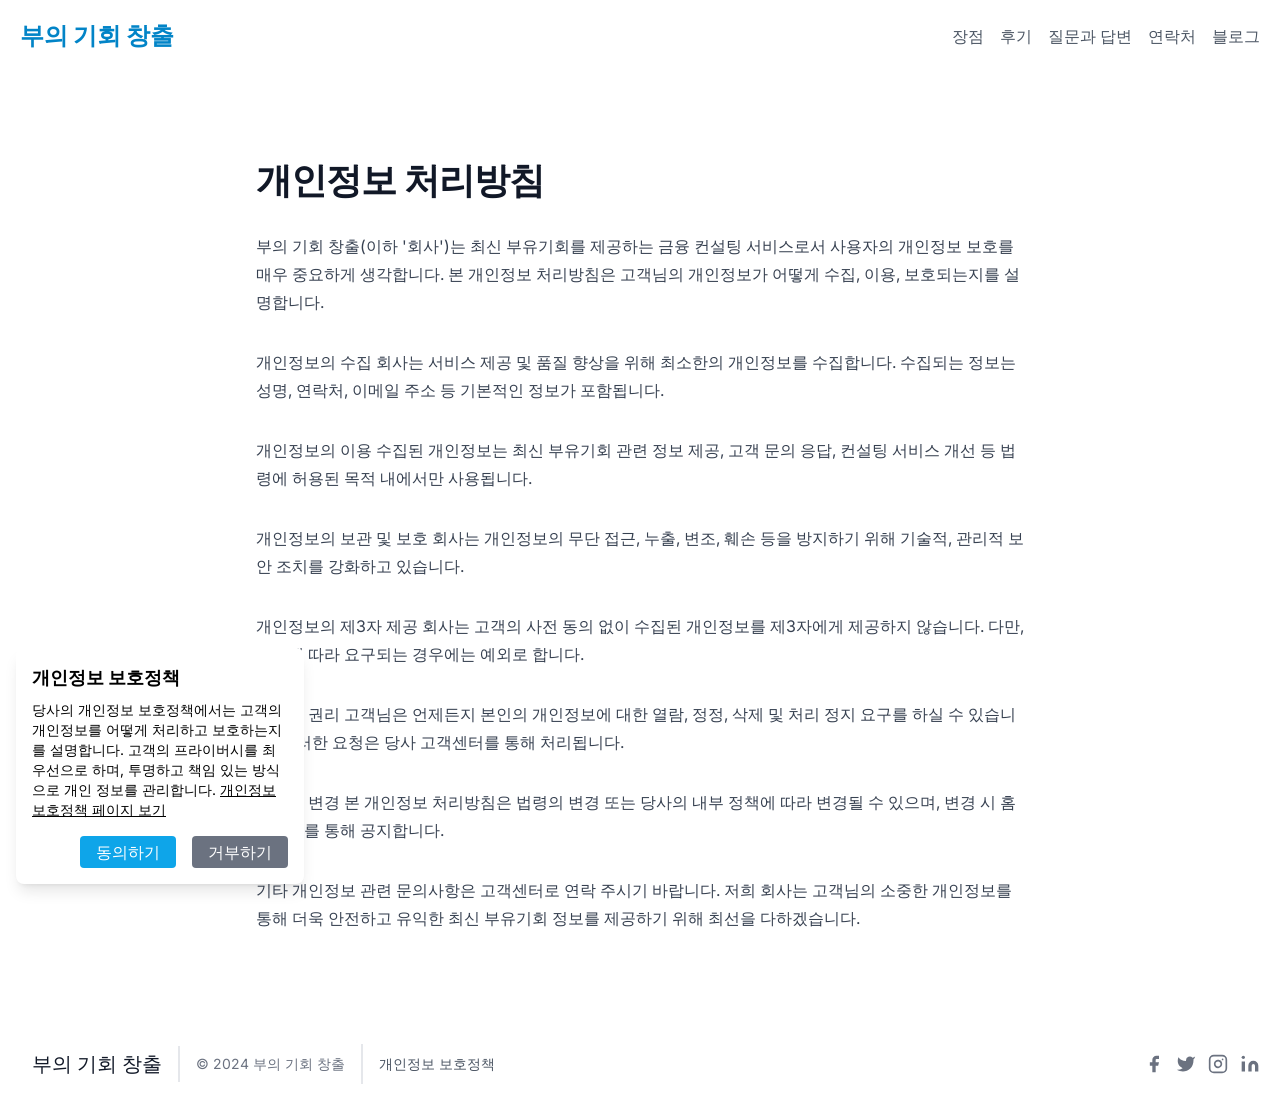
<file: privacy_policy.html>
<!doctype html>
<html lang="ko" class="height-full" dir="ltr">
	<head>
		<meta charset="utf-8" />
		<link rel="preconnect" href="https://fonts.gstatic.com" crossorigin="" />
		<style>
			body {
				font-family: "Inter", sans-serif;
			}
		</style>
		<link rel="preconnect" href="https://fonts.googleapis.com" />
		<title>부의 기회 창출</title>
		<link href="styles.css" rel="stylesheet" />
		<link rel="icon" type="image/x-icon" href="favicon.ico" />
		<link href="https://fonts.googleapis.com/css2?family=Inter:wght@400;500;600;700&amp;display=swap" rel="stylesheet" />
		<meta name="description" content="부의 기회 창출은 최적의 금융 조언을 제공하는 권위 있는 컨설팅 회사로서 최신 부유기회를 줄곧 탐색하며 고객에게 최고의 부의 증대 기회를 제공합니다. 우리는 고객의 재정을 최적화하고 확장하는 데 중점을 두고 있습니다." />
		<meta name="viewport" content="width=device-width,initial-scale=1" />
	</head>
	<body>
		<header class="background-white shadow-lg-effect">
			<div class="container-main margin-x-auto flex-container flex-wrap-mode padding-5-units flex-direction-column medium-screen-flex-row items-center-position justify-between-space">
				<a href="index.html" class="flex-container items-center-position text-sky-600-color font-weight-bold text-size-2xl">
					<span>부의 기회 창출</span>
				</a>
				<nav class="visibility-hidden medium-screen-flex flex-wrap-mode items-center-position space-x-4-units">
					<a href="index.html#va11wl" class="text-gray-600-color font-weight-normal hover-text-sky-600-color">장점</a>
					<a href="index.html#x18u" class="text-gray-600-color font-weight-normal hover-text-sky-600-color">후기</a>
					<a href="index.html#k0r6" class="text-gray-600-color font-weight-normal hover-text-sky-600-color">질문과 답변</a>
					<a href="contact.html" class="text-gray-600-color font-weight-normal hover-text-sky-600-color">연락처</a>
					<a href="blog.html" class="text-gray-600-color font-weight-normal hover-text-sky-600-color">블로그</a>
				</nav>
			</div>
			<div class="medium-screen-hidden flex-container justify-center-position margin-top-4 space-x-1-units">
				<a href="index.html#va11wl" class="inline-block-display text-gray-600-color hover-background-sky-100 hover-text-sky-600-color padding-2-units rounded-medium-shape">장점</a>
				<a href="index.html#x18u" class="inline-block-display text-gray-600-color hover-background-sky-100 hover-text-sky-600-color padding-2-units rounded-medium-shape">후기</a>
				<a href="index.html#k0r6" class="inline-block-display text-gray-600-color hover-background-sky-100 hover-text-sky-600-color padding-2-units rounded-medium-shape">질문과 답변</a>
				<a href="contact.html" class="inline-block-display text-gray-600-color hover-background-sky-100 hover-text-sky-600-color padding-2-units rounded-medium-shape">연락처</a>
				<a href="blog.html" class="inline-block-display text-gray-600-color hover-background-sky-100 hover-text-sky-600-color padding-2-units rounded-medium-shape">블로그</a>
			</div>
		</header>
		<div id="tjj32v">
			<div class="background-white padding-x-6-units padding-y-20-units large-screen-padding-x-8">
				<div class="margin-x-auto max-width-3xl text-base-size leading-7-spacing text-gray-700-color">
					<h1 class="margin-top-2 text-size-3xl font-weight-bold tracking-tight-spacing text-gray-900-color small-screen-text-size-4xl">개인정보 처리방침</h1>
					<p class="margin-top-8">부의 기회 창출(이하 '회사')는 최신 부유기회를 제공하는 금융 컨설팅 서비스로서 사용자의 개인정보 보호를 매우 중요하게 생각합니다. 본 개인정보 처리방침은 고객님의 개인정보가 어떻게 수집, 이용, 보호되는지를 설명합니다.</p>
					<ol class="margin-top-8">
						<li>
							<p class="margin-top-8">개인정보의 수집 회사는 서비스 제공 및 품질 향상을 위해 최소한의 개인정보를 수집합니다. 수집되는 정보는 성명, 연락처, 이메일 주소 등 기본적인 정보가 포함됩니다.</p>
						</li>
						<li>
							<p class="margin-top-8">개인정보의 이용 수집된 개인정보는 최신 부유기회 관련 정보 제공, 고객 문의 응답, 컨설팅 서비스 개선 등 법령에 허용된 목적 내에서만 사용됩니다.</p>
						</li>
						<li>
							<p class="margin-top-8">개인정보의 보관 및 보호 회사는 개인정보의 무단 접근, 누출, 변조, 훼손 등을 방지하기 위해 기술적, 관리적 보안 조치를 강화하고 있습니다.</p>
						</li>
						<li>
							<p class="margin-top-8">개인정보의 제3자 제공 회사는 고객의 사전 동의 없이 수집된 개인정보를 제3자에게 제공하지 않습니다. 다만, 법령에 따라 요구되는 경우에는 예외로 합니다.</p>
						</li>
						<li>
							<p class="margin-top-8">고객의 권리 고객님은 언제든지 본인의 개인정보에 대한 열람, 정정, 삭제 및 처리 정지 요구를 하실 수 있습니다. 이러한 요청은 당사 고객센터를 통해 처리됩니다.</p>
						</li>
						<li>
							<p class="margin-top-8">정책의 변경 본 개인정보 처리방침은 법령의 변경 또는 당사의 내부 정책에 따라 변경될 수 있으며, 변경 시 홈페이지를 통해 공지합니다.</p>
						</li>
					</ol>
					<p class="margin-top-8">기타 개인정보 관련 문의사항은 고객센터로 연락 주시기 바랍니다. 저희 회사는 고객님의 소중한 개인정보를 통해 더욱 안전하고 유익한 최신 부유기회 정보를 제공하기 위해 최선을 다하겠습니다.</p>
				</div>
			</div>
		</div>
		<footer class="text-gray-600-color body-font">
			<div class="container-main padding-x-5-units padding-y-8-units margin-x-auto flex-container items-center-position small-screen-flex-row flex-direction-column">
				<a class="flex-container title-font font-weight-medium items-center-position medium-screen-justify-start justify-center-position text-gray-900-color">
					<span class="margin-left-3 text-extra-large">부의 기회 창출</span>
				</a>
				<p class="text-small text-gray-500-color small-screen-margin-left-4 small-screen-padding-left-4 small-screen-border-left-2 small-screen-border-gray-200 small-screen-padding-y-2 small-screen-margin-top-0 margin-top-4">© 2024 부의 기회 창출</p>
				<p class="text-small text-gray-500-color small-screen-margin-left-4 small-screen-padding-left-4 small-screen-border-left-2 small-screen-border-gray-200 small-screen-padding-y-2 small-screen-margin-top-0 margin-top-4">
					<a class="flex-container title-font items-center-position medium-screen-justify-start justify-center-position text-gray-900-color" href="privacy_policy.html">
						<span class="text-small leading-6-spacing text-gray-600-color hover-text-gray-700-color">개인정보 보호정책</span>
					</a>
				</p>
				<span class="inline-flex-container small-screen-margin-left-auto small-screen-margin-top-0 margin-top-4 justify-center-position small-screen-justify-start">
					<a class="text-gray-500-color">
						<svg fill="currentColor" stroke-linecap="round" stroke-linejoin="round" stroke-width="2" class="width-5 height-5" viewBox="0 0 24 24">
							<path d="M18 2h-3a5 5 0 00-5 5v3H7v4h3v8h4v-8h3l1-4h-4V7a1 1 0 011-1h3z"></path>
						</svg>
					</a>
					<a class="margin-left-3 text-gray-500-color">
						<svg fill="currentColor" stroke-linecap="round" stroke-linejoin="round" stroke-width="2" class="width-5 height-5" viewBox="0 0 24 24">
							<path d="M23 3a10.9 10.9 0 01-3.14 1.53 4.48 4.48 0 00-7.86 3v1A10.66 10.66 0 013 4s-4 9 5 13a11.64 11.64 0 01-7 2c9 5 20 0 20-11.5a4.5 4.5 0 00-.08-.83A7.72 7.72 0 0023 3z"></path>
						</svg>
					</a>
					<a class="margin-left-3 text-gray-500-color">
						<svg fill="none" stroke="currentColor" stroke-linecap="round" stroke-linejoin="round" stroke-width="2" class="width-5 height-5" viewBox="0 0 24 24">
							<rect width="20" height="20" x="2" y="2" rx="5" ry="5"></rect>
							<path d="M16 11.37A4 4 0 1112.63 8 4 4 0 0116 11.37zm1.5-4.87h.01"></path>
						</svg>
					</a>
					<a class="margin-left-3 text-gray-500-color">
						<svg fill="currentColor" stroke="currentColor" stroke-linecap="round" stroke-linejoin="round" stroke-width="0" class="width-5 height-5" viewBox="0 0 24 24">
							<path stroke="none" d="M16 8a6 6 0 016 6v7h-4v-7a2 2 0 00-2-2 2 2 0 00-2 2v7h-4v-7a6 6 0 016-6zM2 9h4v12H2z"></path>
							<circle cx="4" cy="4" r="2" stroke="none"></circle>
						</svg>
					</a>
				</span>
			</div>
		</footer>
		<div id="crjbf5" class="fixed-position bottom-0-position left-0-position background-white padding-4-units shadow-lg-effect margin-4-units rounded-large-shape width-72">
			<h2 class="text-large font-weight-semibold">개인정보 보호정책</h2>
			<p class="text-small margin-top-2">
				당사의 개인정보 보호정책에서는 고객의 개인정보를 어떻게 처리하고 보호하는지를 설명합니다. 고객의 프라이버시를 최우선으로 하며, 투명하고 책임 있는 방식으로 개인 정보를 관리합니다.
				<a class="text-underline" href="privacy_policy.html">개인정보 보호정책 페이지 보기</a>
			</p>
			<div class="margin-top-4 flex-container gap-4-units justify-end-position">
				<button onclick="document.getElementById('crjbf5').style.display = 'none'" class="background-sky-500 text-white-color padding-x-4-units padding-y-1-units border-radius-general hover-background-sky-700">동의하기</button>
				<button onclick="document.getElementById('crjbf5').style.display = 'none'" class="background-gray-500 text-white-color padding-x-4-units padding-y-1-units border-radius-general hover-background-gray-700">거부하기</button>
			</div>
		</div>
	</body>
</html>
</file>
<file: styles.css>
*,:after,:before{--MS-border-spacing-x:0;--MS-border-spacing-y:0;--MS-translate-x:0;--MS-translate-y:0;--MS-rotate:0;--MS-skew-x:0;--MS-skew-y:0;--MS-scale-x:1;--MS-scale-y:1;--MS-pan-x: ;--MS-pan-y: ;--MS-pinch-zoom: ;--MS-scroll-snap-strictness:proximity;--MS-gradient-from-position: ;--MS-gradient-via-position: ;--MS-gradient-to-position: ;--MS-ordinal: ;--MS-slashed-zero: ;--MS-numeric-figure: ;--MS-numeric-spacing: ;--MS-numeric-fraction: ;--MS-ring-inset: ;--MS-ring-offset-width:0px;--MS-ring-offset-color:#fff;--MS-ring-color:rgba(59,130,246,.5);--MS-ring-offset-shadow:0 0 #0000;--MS-ring-shadow:0 0 #0000;--MS-shadow:0 0 #0000;--MS-shadow-colored:0 0 #0000;--MS-blur: ;--MS-brightness: ;--MS-contrast: ;--MS-grayscale: ;--MS-hue-rotate: ;--MS-invert: ;--MS-saturate: ;--MS-sepia: ;--MS-drop-shadow: ;--MS-backdrop-blur: ;--MS-backdrop-brightness: ;--MS-backdrop-contrast: ;--MS-backdrop-grayscale: ;--MS-backdrop-hue-rotate: ;--MS-backdrop-invert: ;--MS-backdrop-opacity: ;--MS-backdrop-saturate: ;--MS-backdrop-sepia: ;--MS-contain-size: ;--MS-contain-layout: ;--MS-contain-paint: ;--MS-contain-style: }::backdrop{--MS-border-spacing-x:0;--MS-border-spacing-y:0;--MS-translate-x:0;--MS-translate-y:0;--MS-rotate:0;--MS-skew-x:0;--MS-skew-y:0;--MS-scale-x:1;--MS-scale-y:1;--MS-pan-x: ;--MS-pan-y: ;--MS-pinch-zoom: ;--MS-scroll-snap-strictness:proximity;--MS-gradient-from-position: ;--MS-gradient-via-position: ;--MS-gradient-to-position: ;--MS-ordinal: ;--MS-slashed-zero: ;--MS-numeric-figure: ;--MS-numeric-spacing: ;--MS-numeric-fraction: ;--MS-ring-inset: ;--MS-ring-offset-width:0px;--MS-ring-offset-color:#fff;--MS-ring-color:rgba(59,130,246,.5);--MS-ring-offset-shadow:0 0 #0000;--MS-ring-shadow:0 0 #0000;--MS-shadow:0 0 #0000;--MS-shadow-colored:0 0 #0000;--MS-blur: ;--MS-brightness: ;--MS-contrast: ;--MS-grayscale: ;--MS-hue-rotate: ;--MS-invert: ;--MS-saturate: ;--MS-sepia: ;--MS-drop-shadow: ;--MS-backdrop-blur: ;--MS-backdrop-brightness: ;--MS-backdrop-contrast: ;--MS-backdrop-grayscale: ;--MS-backdrop-hue-rotate: ;--MS-backdrop-invert: ;--MS-backdrop-opacity: ;--MS-backdrop-saturate: ;--MS-backdrop-sepia: ;--MS-contain-size: ;--MS-contain-layout: ;--MS-contain-paint: ;--MS-contain-style: }/*! tailwindcss v3.4.14 | MIT License | https://tailwindcss.com*/*,:after,:before{border:0 solid #e5e7eb;box-sizing:border-box}:after,:before{--MS-content:""}:host,html{line-height:1.5;-webkit-text-size-adjust:100%;font-family:ui-sans-serif,system-ui,sans-serif,Apple Color Emoji,Segoe UI Emoji,Segoe UI Symbol,Noto Color Emoji;font-feature-settings:normal;font-variation-settings:normal;-moz-tab-size:4;tab-size:4;-webkit-tap-highlight-color:transparent}body{line-height:inherit;margin:0}hr{border-top-width:1px;color:inherit;height:0}abbr:where([title]){text-decoration:underline dotted}h1,h2,h3,h4,h5,h6{font-size:inherit;font-weight:inherit}a{color:inherit;text-decoration:inherit}b,strong{font-weight:bolder}code,kbd,pre,samp{font-family:ui-monospace,SFMono-Regular,Menlo,Monaco,Consolas,Liberation Mono,Courier New,monospace;font-feature-settings:normal;font-size:1em;font-variation-settings:normal}small{font-size:80%}sub,sup{font-size:75%;line-height:0;position:relative;vertical-align:baseline}sub{bottom:-.25em}sup{top:-.5em}table{border-collapse:collapse;border-color:inherit;text-indent:0}button,input,optgroup,select,textarea{color:inherit;font-family:inherit;font-feature-settings:inherit;font-size:100%;font-variation-settings:inherit;font-weight:inherit;letter-spacing:inherit;line-height:inherit;margin:0;padding:0}button,select{text-transform:none}button,input:where([type=button]),input:where([type=reset]),input:where([type=submit]){-webkit-appearance:button;background-color:transparent;background-image:none}:-moz-focusring{outline:auto}:-moz-ui-invalid{box-shadow:none}progress{vertical-align:baseline}::-webkit-inner-spin-button,::-webkit-outer-spin-button{height:auto}[type=search]{-webkit-appearance:textfield;outline-offset:-2px}::-webkit-search-decoration{-webkit-appearance:none}::-webkit-file-upload-button{-webkit-appearance:button;font:inherit}summary{display:list-item}blockquote,dd,dl,figure,h1,h2,h3,h4,h5,h6,hr,p,pre{margin:0}fieldset{margin:0}fieldset,legend{padding:0}menu,ol,ul{list-style:none;margin:0;padding:0}dialog{padding:0}textarea{resize:vertical}input::placeholder,textarea::placeholder{color:#9ca3af;opacity:1}[role=button],button{cursor:pointer}:disabled{cursor:default}audio,canvas,embed,iframe,img,object,svg,video{display:block;vertical-align:middle}img,video{height:auto;max-width:100%}[hidden]:where(:not([hidden=until-found])){display:none}.container-main{width:100%}@media (min-width:640px){.container-main{max-width:640px}}@media (min-width:768px){.container-main{max-width:768px}}@media (min-width:1024px){.container-main{max-width:1024px}}@media (min-width:1280px){.container-main{max-width:1280px}}@media (min-width:1536px){.container-main{max-width:1536px}}.fixed-position{position:fixed}.absolute-placement{position:absolute}.relative-positioning{position:relative}.isolation-layer{isolation:isolate}.negative-z-index-10{z-index:-10}.z-index-10{z-index:10}.block-display{display:block}.inline-block-display{display:inline-block}.flex-container{display:flex}.inline-flex-container{display:inline-flex}.grid-layout{display:grid}.visibility-hidden{display:none}.aspect-ratio-16-9{aspect-ratio:16/9}.aspect-ratio-2-1{aspect-ratio:2/1}.aspect-ratio-6-5{aspect-ratio:6/5}.aspect-video-ratio{aspect-ratio:16/9}.height-24{height:6rem}.height-5{height:1.25rem}.height-64{height:16rem}.height-full{height:100%}.width-5{width:1.25rem}.width-five-sixths{width:83.333333%}.width-72{width:18rem}.width-200-percent{width:200%}.width-full{width:100%}.max-width-2xl{max-width:42rem}.max-width-3xl{max-width:48rem}.max-width-7xl{max-width:80rem}.max-width-large{max-width:32rem}.max-width-xl{max-width:36rem}.origin-top-right-corner{transform-origin:top right}.skew-x-negative-35-degrees{--MS-skew-x:-35deg}.skew-x-negative-35-degrees,.transform-property{transform:translate(var(--MS-translate-x),var(--MS-translate-y)) rotate(var(--MS-rotate)) skewX(var(--MS-skew-x)) skewY(var(--MS-skew-y)) scaleX(var(--MS-scale-x)) scaleY(var(--MS-scale-y))}.grid-columns-1{grid-template-columns:repeat(1,minmax(0,1fr))}.flex-direction-column{flex-direction:column}.flex-wrap-mode{flex-wrap:wrap}.items-start-position{align-items:flex-start}.items-center-position{align-items:center}.justify-end-position{justify-content:flex-end}.justify-center-position{justify-content:center}.justify-between-space{justify-content:space-between}.gap-4-units{gap:1rem}.gap-6-units{gap:1.5rem}.gap-8-units{gap:2rem}.gap-x-4-units{column-gap:1rem}.gap-x-6-units{column-gap:1.5rem}.gap-x-8-units{column-gap:2rem}.gap-y-10-units{row-gap:2.5rem}.gap-y-6-units{row-gap:1.5rem}.overflow-hidden-mode{overflow:hidden}.background-gray-50{--MS-bg-opacity:1;background-color:rgb(249 250 251/var(--MS-bg-opacity))}.background-gray-500{--MS-bg-opacity:1;background-color:rgb(107 114 128/var(--MS-bg-opacity))}.background-gray-800{--MS-bg-opacity:1;background-color:rgb(31 41 55/var(--MS-bg-opacity))}.background-sky-50{--MS-bg-opacity:1;background-color:rgb(240 249 255/var(--MS-bg-opacity))}.background-sky-500{--MS-bg-opacity:1;background-color:rgb(14 165 233/var(--MS-bg-opacity))}.background-sky-600{--MS-bg-opacity:1;background-color:rgb(2 132 199/var(--MS-bg-opacity))}.background-sky-900{--MS-bg-opacity:1;background-color:rgb(12 74 110/var(--MS-bg-opacity))}.background-white{--MS-bg-opacity:1;background-color:rgb(255 255 255/var(--MS-bg-opacity))}.background-gradient-to-bottom{background-image:linear-gradient(to bottom,var(--MS-gradient-stops))}.background-gradient-to-right{background-image:linear-gradient(to right,var(--MS-gradient-stops))}.background-gradient-to-top{background-image:linear-gradient(to top,var(--MS-gradient-stops))}.from-sky-100-opacity-20{--MS-gradient-from:rgba(224,242,254,.2) var(--MS-gradient-from-position);--MS-gradient-to:rgba(224,242,254,0) var(--MS-gradient-to-position);--MS-gradient-stops:var(--MS-gradient-from),var(--MS-gradient-to)}.from-sky-200{--MS-gradient-from:#bae6fd var(--MS-gradient-from-position);--MS-gradient-to:rgba(186,230,253,0) var(--MS-gradient-to-position);--MS-gradient-stops:var(--MS-gradient-from),var(--MS-gradient-to)}.from-white-bg{--MS-gradient-from:#fff var(--MS-gradient-from-position);--MS-gradient-to:hsla(0,0%,100%,0) var(--MS-gradient-to-position);--MS-gradient-stops:var(--MS-gradient-from),var(--MS-gradient-to)}.to-sky-400{--MS-gradient-to:#38bdf8 var(--MS-gradient-to-position)}.object-cover-mode{object-fit:cover}.object-center-mode{object-position:center}.text-size-2xl{font-size:1.5rem;line-height:2rem}.text-size-3xl{font-size:1.875rem;line-height:2.25rem}.text-size-4xl{font-size:2.25rem;line-height:2.5rem}.text-size-5xl{font-size:3rem;line-height:1}.text-base-size{font-size:1rem;line-height:1.5rem}.text-large{font-size:1.125rem;line-height:1.75rem}.text-small{font-size:.875rem;line-height:1.25rem}.text-extra-large{font-size:1.25rem;line-height:1.75rem}.text-extra-small{font-size:.75rem;line-height:1rem}.font-weight-bold{font-weight:700}.font-weight-medium{font-weight:500}.font-weight-normal{font-weight:400}.font-weight-semibold{font-weight:600}.leading-10-spacing{line-height:2.5rem}.leading-6-spacing{line-height:1.5rem}.leading-7-spacing{line-height:1.75rem}.leading-8-spacing{line-height:2rem}.leading-relaxed-spacing{line-height:1.625}.tracking-tight-spacing{letter-spacing:-.025em}.text-gray-400-color{--MS-text-opacity:1;color:rgb(156 163 175/var(--MS-text-opacity))}.text-gray-500-color{--MS-text-opacity:1;color:rgb(107 114 128/var(--MS-text-opacity))}.text-gray-600-color{--MS-text-opacity:1;color:rgb(75 85 99/var(--MS-text-opacity))}.text-gray-700-color{--MS-text-opacity:1;color:rgb(55 65 81/var(--MS-text-opacity))}.text-gray-900-color{--MS-text-opacity:1;color:rgb(17 24 39/var(--MS-text-opacity))}.text-sky-600-color{--MS-text-opacity:1;color:rgb(2 132 199/var(--MS-text-opacity))}.text-sky-900-color{--MS-text-opacity:1;color:rgb(12 74 110/var(--MS-text-opacity))}.text-white-color{--MS-text-opacity:1;color:rgb(255 255 255/var(--MS-text-opacity))}.text-underline{text-decoration-line:underline}.opacity-20-value{opacity:.2}.opacity-70-value{opacity:.7}.shadow-2xl-effect{--MS-shadow:0 25px 50px -12px rgba(0,0,0,.25);--MS-shadow-colored:0 25px 50px -12px var(--MS-shadow-color)}.shadow-2xl-effect,.shadow-lg-effect{box-shadow:var(--MS-ring-offset-shadow,0 0 #0000),var(--MS-ring-shadow,0 0 #0000),var(--MS-shadow)}.shadow-lg-effect{--MS-shadow:0 10px 15px -3px rgba(0,0,0,.1),0 4px 6px -4px rgba(0,0,0,.1);--MS-shadow-colored:0 10px 15px -3px var(--MS-shadow-color),0 4px 6px -4px var(--MS-shadow-color)}.shadow-sm-effect{--MS-shadow:0 1px 2px 0 rgba(0,0,0,.05);--MS-shadow-colored:0 1px 2px 0 var(--MS-shadow-color)}.shadow-sm-effect,.shadow-xl-effect{box-shadow:var(--MS-ring-offset-shadow,0 0 #0000),var(--MS-ring-shadow,0 0 #0000),var(--MS-shadow)}.shadow-xl-effect{--MS-shadow:0 20px 25px -5px rgba(0,0,0,.1),0 8px 10px -6px rgba(0,0,0,.1);--MS-shadow-colored:0 20px 25px -5px var(--MS-shadow-color),0 8px 10px -6px var(--MS-shadow-color)}.shadow-sky-600-opacity-10{--MS-shadow-color:rgba(2,132,199,.1);--MS-shadow:var(--MS-shadow-colored)}.ring-1-effect{--MS-ring-offset-shadow:var(--MS-ring-inset) 0 0 0 var(--MS-ring-offset-width) var(--MS-ring-offset-color);--MS-ring-shadow:var(--MS-ring-inset) 0 0 0 calc(1px + var(--MS-ring-offset-width)) var(--MS-ring-color);box-shadow:var(--MS-ring-offset-shadow),var(--MS-ring-shadow),var(--MS-shadow,0 0 #0000)}.ring-inset-effect{--MS-ring-inset:inset}.ring-gray-300-effect{--MS-ring-opacity:1;--MS-ring-color:rgb(209 213 219/var(--MS-ring-opacity))}.ring-gray-900-opacity-10{--MS-ring-color:rgba(17,24,39,.1)}.ring-sky-50-effect{--MS-ring-opacity:1;--MS-ring-color:rgb(240 249 255/var(--MS-ring-opacity))}.transition-transform-effect{transition-duration:.15s;transition-property:transform;transition-timing-function:cubic-bezier(.4,0,.2,1)}.duration-300-ms{transition-duration:.3s}.inset-0-value{bottom:0;top:0}.inset-0-value,.inset-x-0-value{inset-inline-end:0;inset-inline-start:0}.inset-y-0-value{bottom:0;top:0}.bottom-0-position{bottom:0}.left-0-position{inset-inline-start:0}.right-one-half-position{inset-inline-end:50%}.margin-4-units{margin:1rem}.margin-x-auto{margin-inline-end:auto;margin-inline-start:auto}.negative-margin-right-96{margin-inline-end:-24rem}.negative-margin-top-8{margin-top:-2rem}.margin-bottom-10{margin-bottom:2.5rem}.margin-bottom-2{margin-bottom:.5rem}.margin-bottom-4{margin-bottom:1rem}.margin-bottom-6{margin-bottom:1.5rem}.margin-bottom-8{margin-bottom:2rem}.margin-left-3{margin-inline-start:.75rem}.margin-top-1{margin-top:.25rem}.margin-top-10{margin-top:2.5rem}.margin-top-16{margin-top:4rem}.margin-top-2{margin-top:.5rem}.margin-top-2-5{margin-top:.625rem}.margin-top-3{margin-top:.75rem}.margin-top-4{margin-top:1rem}.margin-top-5{margin-top:1.25rem}.margin-top-6{margin-top:1.5rem}.margin-top-8{margin-top:2rem}.space-x-1-units>:not([hidden])~:not([hidden]){--MS-space-x-reverse:0;margin-inline-end:calc(.25rem*var(--MS-space-x-reverse));margin-inline-start:calc(.25rem*(1 - var(--MS-space-x-reverse)))}.space-x-4-units>:not([hidden])~:not([hidden]){--MS-space-x-reverse:0;margin-inline-end:calc(1rem*var(--MS-space-x-reverse));margin-inline-start:calc(1rem*(1 - var(--MS-space-x-reverse)))}.space-y-10-units>:not([hidden])~:not([hidden]){--MS-space-y-reverse:0;margin-bottom:calc(2.5rem*var(--MS-space-y-reverse));margin-top:calc(2.5rem*(1 - var(--MS-space-y-reverse)))}.space-y-20-units>:not([hidden])~:not([hidden]){--MS-space-y-reverse:0;margin-bottom:calc(5rem*var(--MS-space-y-reverse));margin-top:calc(5rem*(1 - var(--MS-space-y-reverse)))}.border-radius-general{border-radius:.25rem}.rounded-2xl-shape{border-radius:1rem}.rounded-full-shape{border-radius:9999px}.rounded-large-shape{border-radius:.5rem}.rounded-medium-shape{border-radius:.375rem}.rounded-xl-shape{border-radius:.75rem}.border-zero{border-width:0}.border-y-direction{border-bottom-width:1px;border-top-width:1px}.border-top-direction{border-top-width:1px}.border-gray-900-opacity-5{border-color:rgba(17,24,39,.05)}.padding-2-units{padding:.5rem}.padding-4-units{padding:1rem}.padding-5-units{padding:1.25rem}.padding-8-units{padding:2rem}.padding-x-3-units{padding-inline-end:.75rem;padding-inline-start:.75rem}.padding-x-3-5-units{padding-inline-end:.875rem;padding-inline-start:.875rem}.padding-x-4-units{padding-inline-end:1rem;padding-inline-start:1rem}.padding-x-5-units{padding-inline-end:1.25rem;padding-inline-start:1.25rem}.padding-x-6-units{padding-inline-end:1.5rem;padding-inline-start:1.5rem}.padding-y-1-units{padding-bottom:.25rem;padding-top:.25rem}.padding-y-1-5-units{padding-bottom:.375rem;padding-top:.375rem}.padding-y-14-units{padding-bottom:3.5rem;padding-top:3.5rem}.padding-y-2-units{padding-bottom:.5rem;padding-top:.5rem}.padding-y-2-5-units{padding-bottom:.625rem;padding-top:.625rem}.padding-y-20-units{padding-bottom:5rem;padding-top:5rem}.padding-y-24-units{padding-bottom:6rem;padding-top:6rem}.padding-y-8-units{padding-bottom:2rem;padding-top:2rem}.padding-bottom-16-units{padding-bottom:4rem}.padding-bottom-20-units{padding-bottom:5rem}.padding-bottom-24-units{padding-bottom:6rem}.padding-top-16-units{padding-top:4rem}.padding-top-2-units{padding-top:.5rem}.padding-top-24-units{padding-top:6rem}.padding-top-6-units{padding-top:1.5rem}.text-alignment-left{text-align:start}.text-alignment-center{text-align:center}.placeholder-text-gray-400-color::placeholder{--MS-text-opacity:1;color:rgb(156 163 175/var(--MS-text-opacity))}.hover-scale-105:hover{--MS-scale-x:1.05;--MS-scale-y:1.05;transform:translate(var(--MS-translate-x),var(--MS-translate-y)) rotate(var(--MS-rotate)) skewX(var(--MS-skew-x)) skewY(var(--MS-skew-y)) scaleX(var(--MS-scale-x)) scaleY(var(--MS-scale-y))}.hover-background-gray-100:hover{--MS-bg-opacity:1;background-color:rgb(243 244 246/var(--MS-bg-opacity))}.hover-background-gray-700:hover{--MS-bg-opacity:1;background-color:rgb(55 65 81/var(--MS-bg-opacity))}.hover-background-sky-100:hover{--MS-bg-opacity:1;background-color:rgb(224 242 254/var(--MS-bg-opacity))}.hover-background-sky-500:hover{--MS-bg-opacity:1;background-color:rgb(14 165 233/var(--MS-bg-opacity))}.hover-background-sky-700:hover{--MS-bg-opacity:1;background-color:rgb(3 105 161/var(--MS-bg-opacity))}.hover-text-gray-700-color:hover{--MS-text-opacity:1;color:rgb(55 65 81/var(--MS-text-opacity))}.hover-text-sky-600-color:hover{--MS-text-opacity:1;color:rgb(2 132 199/var(--MS-text-opacity))}.focus-ring-2-effect:focus{--MS-ring-offset-shadow:var(--MS-ring-inset) 0 0 0 var(--MS-ring-offset-width) var(--MS-ring-offset-color);--MS-ring-shadow:var(--MS-ring-inset) 0 0 0 calc(2px + var(--MS-ring-offset-width)) var(--MS-ring-color);box-shadow:var(--MS-ring-offset-shadow),var(--MS-ring-shadow),var(--MS-shadow,0 0 #0000)}.focus-ring-inset-effect:focus{--MS-ring-inset:inset}.focus-ring-sky-600-effect:focus{--MS-ring-opacity:1;--MS-ring-color:rgb(2 132 199/var(--MS-ring-opacity))}.focus-visible-outline:focus-visible{outline-style:solid}.focus-visible-outline-2:focus-visible{outline-width:2px}.focus-visible-outline-offset-2:focus-visible{outline-offset:2px}.focus-visible-outline-sky-600:focus-visible{outline-color:#0284c7}.group-container:hover .group-hover-text-gray-600{--MS-text-opacity:1;color:rgb(75 85 99/var(--MS-text-opacity))}@media (min-width:640px){.small-screen-col-span-2{grid-column:span 2/span 2}.small-screen-aspect-ratio-2-1{aspect-ratio:2/1}.small-screen-height-32{height:8rem}.small-screen-height-80{height:20rem}.small-screen-grid-col-2{grid-template-columns:repeat(2,minmax(0,1fr))}.small-screen-flex-row{flex-direction:row}.small-screen-justify-start{justify-content:flex-start}.small-screen-gap-y-8{row-gap:2rem}.small-screen-text-size-2xl{font-size:1.5rem;line-height:2rem}.small-screen-text-size-3xl{font-size:1.875rem;line-height:2.25rem}.small-screen-text-size-4xl{font-size:2.25rem;line-height:2.5rem}.small-screen-text-size-6xl{font-size:3.75rem;line-height:1}.small-screen-text-small{font-size:.875rem;line-height:1.25rem}.small-screen-leading-6{line-height:1.5rem}.small-screen-leading-9{line-height:2.25rem}.small-screen-negative-margin-right-80{margin-inline-end:-20rem}.small-screen-margin-left-4{margin-inline-start:1rem}.small-screen-margin-left-auto{margin-inline-start:auto}.small-screen-margin-top-0{margin-top:0}.small-screen-margin-top-16{margin-top:4rem}.small-screen-border-left-2{border-inline-start-width:2px}.small-screen-border-gray-200{--MS-border-opacity:1;border-color:rgb(229 231 235/var(--MS-border-opacity))}.small-screen-padding-y-2{padding-bottom:.5rem;padding-top:.5rem}.small-screen-padding-y-32{padding-bottom:8rem;padding-top:8rem}.small-screen-padding-bottom-16{padding-bottom:4rem}.small-screen-padding-bottom-24{padding-bottom:6rem}.small-screen-padding-left-4{padding-inline-start:1rem}.small-screen-padding-top-12{padding-top:3rem}.small-screen-padding-top-24{padding-top:6rem}.small-screen-padding-top-32{padding-top:8rem}}@media (min-width:768px){.medium-screen-flex{display:flex}.medium-screen-hidden{display:none}.medium-screen-width-50-percent{width:50%}.medium-screen-grid-col-2{grid-template-columns:repeat(2,minmax(0,1fr))}.medium-screen-flex-row{flex-direction:row}.medium-screen-items-start{align-items:flex-start}.medium-screen-justify-start{justify-content:flex-start}.medium-screen-negative-margin-x-8{margin-inline-end:-2rem;margin-inline-start:-2rem}.medium-screen-margin-bottom-0{margin-bottom:0}.medium-screen-padding-right-16{padding-inline-end:4rem}.medium-screen-text-alignment-left{text-align:start}}@media (min-width:1024px){.large-screen-absolute-position{position:absolute}.large-screen-col-span-2{grid-column:span 2/span 2}.large-screen-col-span-5{grid-column:span 5/span 5}.large-screen-col-span-7{grid-column:span 7/span 7}.large-screen-grid{display:grid}.large-screen-aspect-square{aspect-ratio:1/1}.large-screen-height-full{height:100%}.large-screen-width-64{width:16rem}.large-screen-width-full{width:100%}.large-screen-max-width-4xl{max-width:56rem}.large-screen-max-width-7xl{max-width:80rem}.large-screen-max-width-large{max-width:32rem}.large-screen-max-width-none{max-width:none}.large-screen-no-shrink{flex-shrink:0}.large-screen-flex-grow{flex-grow:1}.large-screen-grid-col-12{grid-template-columns:repeat(12,minmax(0,1fr))}.large-screen-grid-col-2{grid-template-columns:repeat(2,minmax(0,1fr))}.large-screen-flex-row{flex-direction:row}.large-screen-justify-center{justify-content:center}.large-screen-gap-8{gap:2rem}.large-screen-gap-x-16{column-gap:4rem}.large-screen-gap-y-6{row-gap:1.5rem}.large-screen-inset-0{bottom:0;inset-inline-end:0;inset-inline-start:0;top:0}.large-screen-left-one-half{inset-inline-start:50%}.large-screen-margin-x-0{margin-inline-end:0;margin-inline-start:0}.large-screen-margin-x-auto{margin-inline-end:auto;margin-inline-start:auto}.large-screen-negative-margin-right-96{margin-inline-end:-24rem}.large-screen-margin-top-0{margin-top:0}.large-screen-margin-top-20{margin-top:5rem}.large-screen-space-x-8>:not([hidden])~:not([hidden]){--MS-space-x-reverse:0;margin-inline-end:calc(2rem*var(--MS-space-x-reverse));margin-inline-start:calc(2rem*(1 - var(--MS-space-x-reverse)))}.large-screen-space-y-20>:not([hidden])~:not([hidden]){--MS-space-y-reverse:0;margin-bottom:calc(5rem*var(--MS-space-y-reverse));margin-top:calc(5rem*(1 - var(--MS-space-y-reverse)))}.large-screen-padding-x-8{padding-inline-end:2rem;padding-inline-start:2rem}.large-screen-padding-right-24{padding-inline-end:6rem}.large-screen-padding-top-20{padding-top:5rem}}@media (min-width:1280px){.extra-large-screen-col-auto{grid-column:auto}.extra-large-screen-col-end-1{grid-column-end:1}.extra-large-screen-row-span-2{grid-row:span 2/span 2}.extra-large-screen-row-start-1{grid-row-start:1}.extra-large-screen-row-end-2{grid-row-end:2}.extra-large-screen-aspect-auto{aspect-ratio:auto}.extra-large-screen-width-96{width:24rem}.extra-large-screen-max-width-none{max-width:none}.extra-large-screen-flex-auto{flex:1 1 auto}.extra-large-screen-flex-none{flex:none}.extra-large-screen-grid-col-1{grid-template-columns:repeat(1,minmax(0,1fr))}.extra-large-screen-grid-row-1{grid-template-rows:repeat(1,minmax(0,1fr))}.extra-large-screen-flex-row{flex-direction:row}.extra-large-screen-items-stretch{align-items:stretch}.extra-large-screen-gap-x-8{column-gap:2rem}.extra-large-screen-margin-x-0{margin-inline-end:0;margin-inline-start:0}.extra-large-screen-negative-margin-bottom-8{margin-bottom:-2rem}.extra-large-screen-margin-top-36{margin-top:9rem}.extra-large-screen-padding-x-16{padding-inline-end:4rem;padding-inline-start:4rem}.extra-large-screen-padding-y-24{padding-bottom:6rem;padding-top:6rem}.extra-large-screen-padding-bottom-0{padding-bottom:0}.extra-large-screen-padding-bottom-32{padding-bottom:8rem}}
</file>
